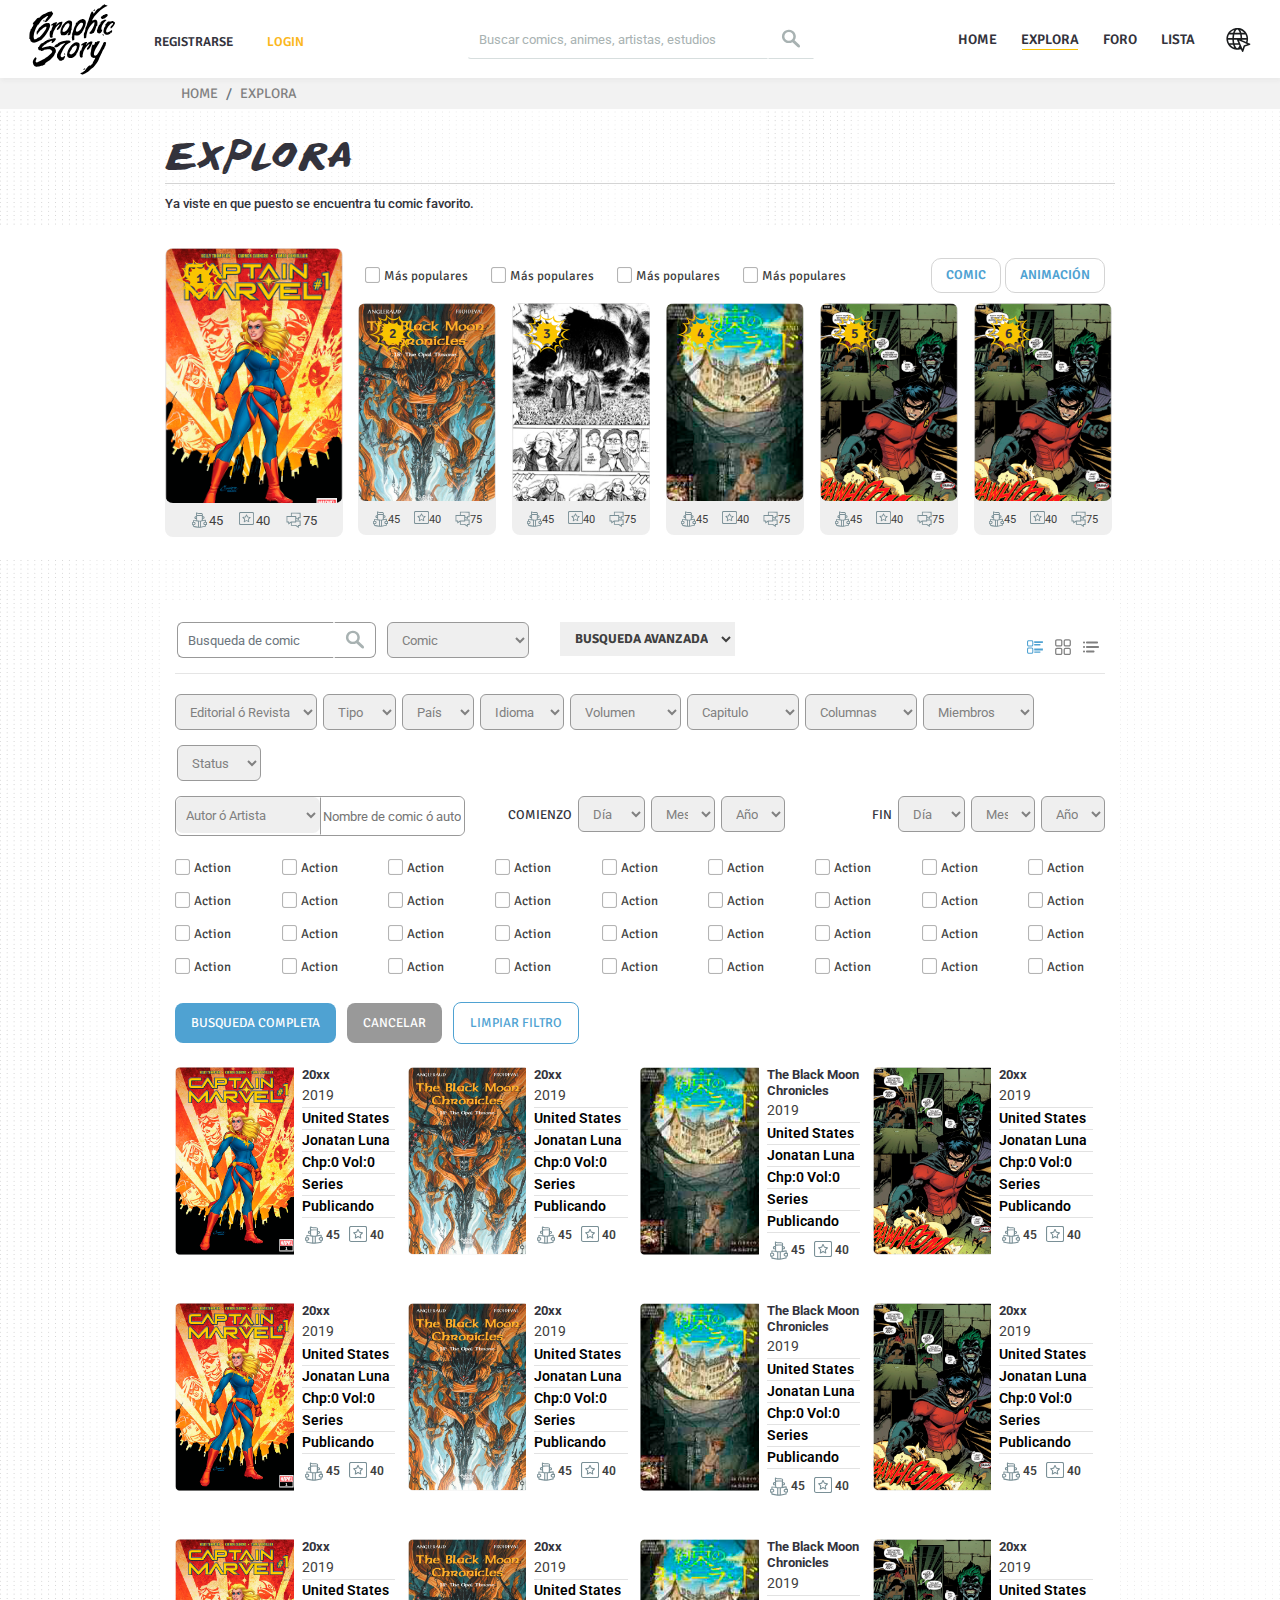
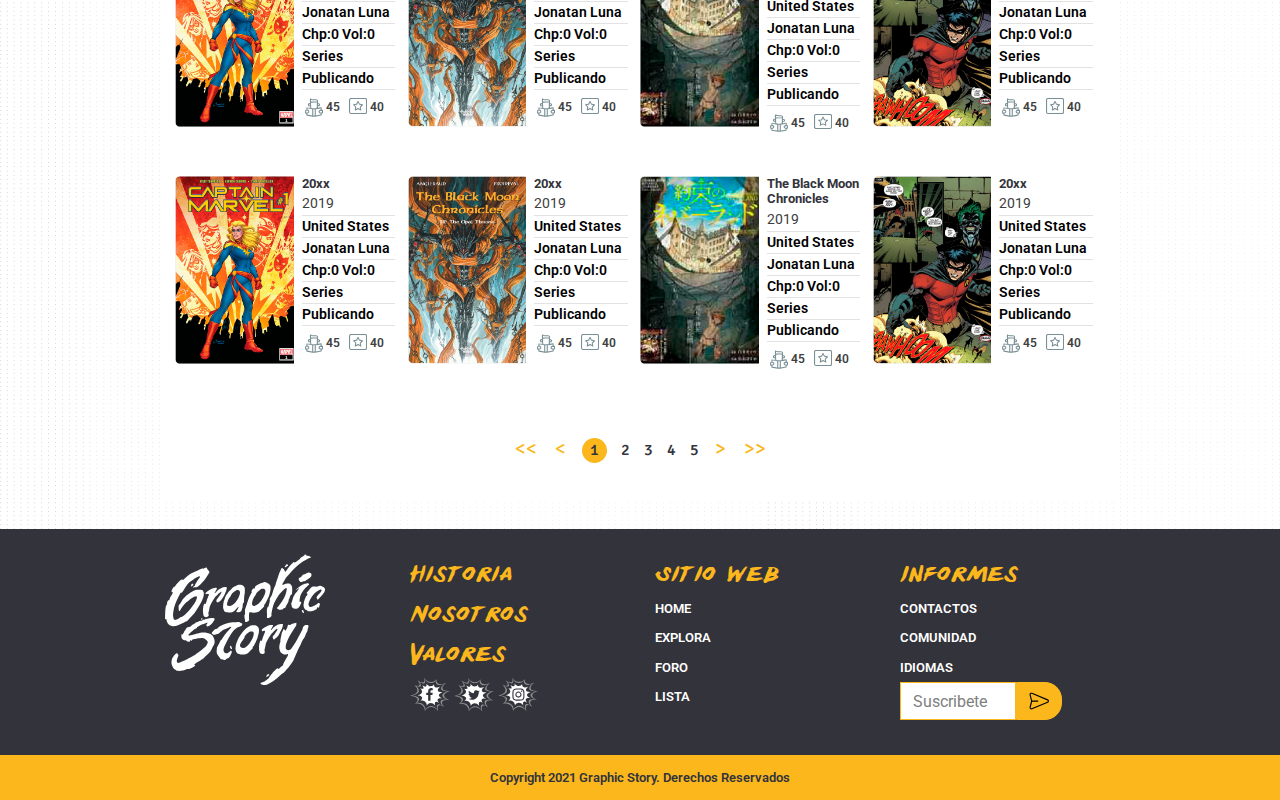
<file: explora.html>
<!DOCTYPE html>
<html lang="en">
<head>
    <meta charset="UTF-8">
    <meta name="viewport" content="width=device-width, initial-scale=1.0, maximum-scale=1.0, user-scalable=0">
    <link rel="stylesheet" href="static/css/bootstrap.min.css">
    <link rel="stylesheet" href="src/sass/estilos.css">
    <link rel="stylesheet" href="static/css/owl.carousel.min.css">
    <link rel="stylesheet" href="static/css/owl.theme.default.min.css">
    <link href="https://unpkg.com/aos@2.3.1/dist/aos.css" rel="stylesheet">
    <meta name="theme-color" content="#33333c">
    <title>Graphic Story</title>
</head>
<body>
    <header class="header">       
       <div class="container-fluid">
           <div class="row">
               <div class="col-lg-4">
                    <div class="header__left">
                        <div class="header__left__logo">
                            <img src="static/img/logo.svg" alt="">
                        </div>
                        <div class="header__left__link">
                            <ul>
                                <li><a href="" data-toggle="modal" data-target="#modal__registrar">Registrarse</a></li>
                                <li><a href="#" class="login" data-toggle="modal" data-target="#modal__login">Login</a></li>
                            </ul>
                        </div>
                    </div>
               </div>
               <div class="col-lg-4">
                    <form class="buscador">
                        <div class="col-auto">                                        
                            <div class="input-group mb-2">                                          
                                <input type="text" class="form-control" placeholder="Buscar comics, animes, artistas, estudios">
                            <div class="input-group-prepend">
                                <div class="input-group-text">
                                    <img src="static/img/iconos/lupa.svg" alt="">
                                </div>
                            </div>
                            </div>
                        </div>
                    </form>                  
               </div>
               <div class="col-lg-4 d-flex align-items-center justify-content-end">
                   <div class="header__right">
                        <div class="header__right__link">
                            <a href="index.html">home</a>
                            <a href="explora.html"  class="activo">Explora</a>                            
                            <a href="">Foro</a>
                            <a href="">Lista</a>
                        </div>                        
                        <a href="" class="web"><img src="static/img/iconos/web.svg" alt=""></a>
                   </div>                   
               </div>
           </div>
       </div>
    </header>
    <!-- menu responsive -->
    <div class="header__mobile">
        <div class="header__mobile__logo">
          <a class="navbar-brand" href="#"><img src="static/img/logo-blanco.svg" alt="" class="img-fluid"></a>
        </div>
        <div class="buscador">
            <form>
                <div class="">                                        
                    <div class="input-group">                                          
                        <input type="text" class="form-control" placeholder="Buscar comics, animes, artistas, estudios">
                    <div class="input-group-prepend">
                        <div class="input-group-text">
                            <img src="static/img/iconos/lupa.svg" alt="">
                        </div>
                    </div>
                    </div>
                </div>
            </form> 
        </div>
        <div class="burger">
          <span></span>
        </div>
    </div>
    <nav class="header__responsive">
        <div class="usuario">
            <div class="icono"><img src="static/img/iconos/user.png" alt=""></div>
            <span>Visitante</span>
        </div>        
        <ul class="login">
            <li><a href="" data-toggle="modal" data-target="#modal__login">Login</a></li>
            <li><a href="" data-toggle="modal" data-target="#modal__registrar">Registrar</a></li>
        </ul>
        <ul class="main">
          <li><a href="index.html">Home</a></li>
          <li><a href="explora.html">Explora</a></li>
          <li><a href="">Foro</a></li>
          <li><a href="">Listas</a></li>                    
        </ul>        
    </nav>

    <div class="overlay"></div>
         
    <div class="migasPan m-top">
        <div class="container">
            <div aria-label="breadcrumb">
                <ol class="breadcrumb">
                  <li class="breadcrumb-item"><a href="index.html">Home</a></li>
                  <li class="breadcrumb-item active" aria-current="page">Explora</li>
                </ol>
            </div>
        </div>
    </div>

    <main class="puntos">
        <section class="explora">
            <div class="container">
                <div class="row">
                    <div class="col-lg-12">
                        <h2 class="titulo titulo--mediano">explora</h2>
                        <div class="raya"></div>  
                        <p class="parrafo">Ya viste en que puesto se encuentra tu comic favorito.</p>
                    </div>
                </div>
            </div>            
        </section>
        <section class="explora__color">
            <div class="container">
                <div class="row">
                    <div class="col-md-8 explora__color__check">
                        <div class="check">
                            <input type="checkbox" name="category" id="p_1" class="css-checkbox" />
                            <label for="p_1" class="css-label">Más populares</label>
                        </div>  
                        <div class="check">
                            <input type="checkbox" name="category" id="p_2" class="css-checkbox" />
                            <label for="p_2" class="css-label">Más populares</label>
                        </div>  
                        <div class="check">
                            <input type="checkbox" name="category" id="p_3" class="css-checkbox" />
                            <label for="p_3" class="css-label">Más populares</label>
                        </div>  
                        <div class="check">
                            <input type="checkbox" name="category" id="p_4" class="css-checkbox" />
                            <label for="p_4" class="css-label">Más populares</label>
                        </div>  
                   </div>                                   
                   <div class="col-md-4 mb-3 explora__color__check">
                        <div class="botones">
                            <a href="" class="btnCeleste">Comic</a>
                            <a href=""  class="btnCeleste">Animación</a>
                        </div>
                    </div>
                    <div class="col-lg-12">                        
                        <div class="owl-carousel owl-nuevo owl-theme">
                            <div class="item">
                                <div class="nuevo__card">  
                                    <div class="etiqueta d-flex justify-content-center  align-items-center">
                                        <img src="static/img/iconos/etiqueta.png" alt="">
                                        <span>1</span>
                                    </div>                                  
                                    <div class="nuevo__card__img" style="background-image: url('static/img/comic/1.png');"></div>
                                    <div class="nuevo__card__botones">
                                        <a href="">
                                            <img src="static/img/iconos/vista.svg" alt="">
                                            <span>45</span>
                                        </a>
                                        <a href="">
                                            <img src="static/img/iconos/estrella.svg" alt="">
                                            <span>40</span>
                                        </a>
                                        <a href="">
                                            <img src="static/img/iconos/comentario.svg" alt="">
                                            <span>75</span>
                                        </a>
                                    </div>
                                </div>
                            </div>
                            <div class="item">
                                <div class="nuevo__card">
                                    <div class="etiqueta d-flex justify-content-center  align-items-center">
                                        <img src="static/img/iconos/etiqueta.png" alt="">
                                        <span>2</span>
                                    </div>
                                    <div class="nuevo__card__img" style="background-image: url('static/img/comic/2.png');"></div>
                                    <div class="nuevo__card__botones">
                                        <a href="">
                                            <img src="static/img/iconos/vista.svg" alt="">
                                            <span>45</span>
                                        </a>
                                        <a href="">
                                            <img src="static/img/iconos/estrella.svg" alt="">
                                            <span>40</span>
                                        </a>
                                        <a href="">
                                            <img src="static/img/iconos/comentario.svg" alt="">
                                            <span>75</span>
                                        </a>
                                    </div>
                                </div>
                            </div>
                            <div class="item">
                                <div class="nuevo__card">
                                    <div class="etiqueta d-flex justify-content-center  align-items-center">
                                        <img src="static/img/iconos/etiqueta.png" alt="">
                                        <span>3</span>
                                    </div>
                                    <div class="nuevo__card__img" style="background-image: url('static/img/comic/3.png');"></div>
                                    <div class="nuevo__card__botones">
                                        <a href="">
                                            <img src="static/img/iconos/vista.svg" alt="">
                                            <span>45</span>
                                        </a>
                                        <a href="">
                                            <img src="static/img/iconos/estrella.svg" alt="">
                                            <span>40</span>
                                        </a>
                                        <a href="">
                                            <img src="static/img/iconos/comentario.svg" alt="">
                                            <span>75</span>
                                        </a>
                                    </div>
                                </div>
                            </div>
                            <div class="item">
                                <div class="nuevo__card">
                                    <div class="etiqueta d-flex justify-content-center  align-items-center">
                                        <img src="static/img/iconos/etiqueta.png" alt="">
                                        <span>4</span>
                                    </div>
                                    <div class="nuevo__card__img" style="background-image: url('static/img/comic/4.png');"></div>
                                    <div class="nuevo__card__botones">
                                        <a href="">
                                            <img src="static/img/iconos/vista.svg" alt="">
                                            <span>45</span>
                                        </a>
                                        <a href="">
                                            <img src="static/img/iconos/estrella.svg" alt="">
                                            <span>40</span>
                                        </a>
                                        <a href="">
                                            <img src="static/img/iconos/comentario.svg" alt="">
                                            <span>75</span>
                                        </a>
                                    </div>
                                </div>
                            </div>
                            <div class="item">
                                <div class="nuevo__card">
                                    <div class="etiqueta d-flex justify-content-center  align-items-center">
                                        <img src="static/img/iconos/etiqueta.png" alt="">
                                        <span>5</span>
                                    </div>
                                    <div class="nuevo__card__img" style="background-image: url('static/img/comic/5.png');"></div>
                                    <div class="nuevo__card__botones">
                                        <a href="">
                                            <img src="static/img/iconos/vista.svg" alt="">
                                            <span>45</span>
                                        </a>
                                        <a href="">
                                            <img src="static/img/iconos/estrella.svg" alt="">
                                            <span>40</span>
                                        </a>
                                        <a href="">
                                            <img src="static/img/iconos/comentario.svg" alt="">
                                            <span>75</span>
                                        </a>
                                    </div>
                                </div>
                            </div>
                        </div>  
                        <div class="explora__color__content">
                            <div class="explora__color__content__primero">
                               <div class="nuevo__card">
                                    <div class="etiqueta d-flex justify-content-center  align-items-center">
                                        <img src="static/img/iconos/etiqueta.png" alt="">
                                        <span>1</span>
                                    </div>
                                    <div class="nuevo__card__img" style="background-image: url('static/img/comic/1.png');"></div>
                                    <div class="nuevo__card__botones">
                                        <a href="">
                                            <img src="static/img/iconos/vista.svg" alt="">
                                            <span>45</span>
                                        </a>
                                        <a href="">
                                            <img src="static/img/iconos/estrella.svg" alt="">
                                            <span>40</span>
                                        </a>
                                        <a href="">
                                            <img src="static/img/iconos/comentario.svg" alt="">
                                            <span>75</span>
                                        </a>
                                    </div>
                               </div> 
                            </div>
                            <div class="explora__color__content__segundo">
                               <div class="row">
                                   <div class="col-lg-8">
                                        <div class="check">
                                            <input type="checkbox" name="category" id="p_1" class="css-checkbox" />
                                            <label for="p_1" class="css-label">Más populares</label>
                                        </div>  
                                        <div class="check">
                                            <input type="checkbox" name="category" id="p_2" class="css-checkbox" />
                                            <label for="p_2" class="css-label">Más populares</label>
                                        </div>  
                                        <div class="check">
                                            <input type="checkbox" name="category" id="p_3" class="css-checkbox" />
                                            <label for="p_3" class="css-label">Más populares</label>
                                        </div>  
                                        <div class="check">
                                            <input type="checkbox" name="category" id="p_4" class="css-checkbox" />
                                            <label for="p_4" class="css-label">Más populares</label>
                                        </div>  
                                   </div>                                   
                                   <div class="col-lg-4 text-right">
                                        <div class="botones">
                                            <a href="" class="btnCeleste">Comic</a>
                                            <a href=""  class="btnCeleste">Animación</a>
                                        </div>
                                    </div>
                                    <div class="col">
                                        <div class="nuevo__card">
                                            <div class="etiqueta d-flex justify-content-center  align-items-center">
                                                <img src="static/img/iconos/etiqueta.png" alt="">
                                                <span>2</span>
                                            </div>
                                            <div class="nuevo__card__img" style="background-image: url('static/img/comic/2.png');"></div>
                                            <div class="nuevo__card__botones">
                                                <a href="">
                                                    <img src="static/img/iconos/vista.svg" alt="">
                                                    <span>45</span>
                                                </a>
                                                <a href="">
                                                    <img src="static/img/iconos/estrella.svg" alt="">
                                                    <span>40</span>
                                                </a>
                                                <a href="">
                                                    <img src="static/img/iconos/comentario.svg" alt="">
                                                    <span>75</span>
                                                </a>
                                            </div>
                                       </div>
                                    </div>
                                    <div class="col">
                                        <div class="nuevo__card">
                                            <div class="etiqueta d-flex justify-content-center  align-items-center">
                                                <img src="static/img/iconos/etiqueta.png" alt="">
                                                <span>3</span>
                                            </div>
                                            <div class="nuevo__card__img" style="background-image: url('static/img/comic/3.png');"></div>
                                            <div class="nuevo__card__botones">
                                                <a href="">
                                                    <img src="static/img/iconos/vista.svg" alt="">
                                                    <span>45</span>
                                                </a>
                                                <a href="">
                                                    <img src="static/img/iconos/estrella.svg" alt="">
                                                    <span>40</span>
                                                </a>
                                                <a href="">
                                                    <img src="static/img/iconos/comentario.svg" alt="">
                                                    <span>75</span>
                                                </a>
                                            </div>
                                       </div>
                                    </div>
                                    <div class="col">
                                        <div class="nuevo__card">
                                            <div class="etiqueta d-flex justify-content-center  align-items-center">
                                                <img src="static/img/iconos/etiqueta.png" alt="">
                                                <span>4</span>
                                            </div>
                                            <div class="nuevo__card__img" style="background-image: url('static/img/comic/4.png');"></div>
                                            <div class="nuevo__card__botones">
                                                <a href="">
                                                    <img src="static/img/iconos/vista.svg" alt="">
                                                    <span>45</span>
                                                </a>
                                                <a href="">
                                                    <img src="static/img/iconos/estrella.svg" alt="">
                                                    <span>40</span>
                                                </a>
                                                <a href="">
                                                    <img src="static/img/iconos/comentario.svg" alt="">
                                                    <span>75</span>
                                                </a>
                                            </div>
                                       </div>
                                    </div>
                                    <div class="col">
                                        <div class="nuevo__card">
                                            <div class="etiqueta d-flex justify-content-center  align-items-center">
                                                <img src="static/img/iconos/etiqueta.png" alt="">
                                                <span>5</span>
                                            </div>
                                            <div class="nuevo__card__img" style="background-image: url('static/img/comic/5.png');"></div>
                                            <div class="nuevo__card__botones">
                                                <a href="">
                                                    <img src="static/img/iconos/vista.svg" alt="">
                                                    <span>45</span>
                                                </a>
                                                <a href="">
                                                    <img src="static/img/iconos/estrella.svg" alt="">
                                                    <span>40</span>
                                                </a>
                                                <a href="">
                                                    <img src="static/img/iconos/comentario.svg" alt="">
                                                    <span>75</span>
                                                </a>
                                            </div>
                                       </div>
                                    </div>
                                    <div class="col">
                                        <div class="nuevo__card">
                                            <div class="etiqueta d-flex justify-content-center  align-items-center">
                                                <img src="static/img/iconos/etiqueta.png" alt="">
                                                <span>6</span>
                                            </div>
                                            <div class="nuevo__card__img" style="background-image: url('static/img/comic/5.png');"></div>
                                            <div class="nuevo__card__botones">
                                                <a href="">
                                                    <img src="static/img/iconos/vista.svg" alt="">
                                                    <span>45</span>
                                                </a>
                                                <a href="">
                                                    <img src="static/img/iconos/estrella.svg" alt="">
                                                    <span>40</span>
                                                </a>
                                                <a href="">
                                                    <img src="static/img/iconos/comentario.svg" alt="">
                                                    <span>75</span>
                                                </a>
                                            </div>
                                       </div>
                                    </div>
                               </div>
                            </div>
                        </div>
                    </div>
                </div>
            </div>
        </section>

        <section class="busquedaAvanzada">
            <div class="container">
                <div class="busquedaAvanzada--color">
                    <div class="row">
                        <div class="col-lg-12">
                           <div class="busquedaAvanzada__top">
                               <div class="row">
                                    <div class="col-lg-5 col-md-7">
                                        <form class="buscador">
                                            <div class="">                                        
                                                <div class="input-group mb-2">                                          
                                                    <input type="text" class="form-control" placeholder="Busqueda de comic">
                                                <div class="input-group-prepend">
                                                    <div class="input-group-text">
                                                        <img src="static/img/iconos/lupa.svg" alt="">
                                                    </div>
                                                </div>
                                                </div>
                                            </div>
                                        </form> 
                                        <select name="" id="" class="filtroAvanzado__select">
                                            <option value="">Comic</option>  
                                            <option value="">Editorial ó Revista</option>   
                                            <option value="">Editorial ó Revista</option>                                 
                                        </select>
                                    </div>
                                    <div class="col-lg-3 col-md-3 p-0">
                                        <select name="" id="" class="filtroAvanzado__sinBorde">
                                            <option value="">Busqueda Avanzada</option>  
                                            <option value="">Editorial ó Revista</option>   
                                            <option value="">Editorial ó Revista</option>                                 
                                        </select>
                                    </div>
                                    <div class="col-lg-4 col-md-2 d-flex justify-content-end align-items-center">
                                        <ul class="nav nav-tabs">
                                            <li class="active">
                                                <a data-toggle="tab" href="#filtro1" class="active">
                                                    <svg width="67" height="40" viewBox="0 0 77 67" fill="none" xmlns="http://www.w3.org/2000/svg">
                                                        <path d="M22.9 0.600098H7.69998C3.49998 0.600098 0.0999756 4.0001 0.0999756 8.2001V23.3001C0.0999756 27.5001 3.49998 30.9001 7.69998 30.9001H22.8C27 30.9001 30.4 27.5001 30.4 23.3001V8.2001C30.5 4.0001 27.1 0.600098 22.9 0.600098ZM25.4 23.4001C25.4 24.8001 24.3 25.9001 22.9 25.9001H7.69998C6.29998 25.9001 5.19998 24.8001 5.19998 23.4001V8.2001C5.19998 6.8001 6.29998 5.7001 7.69998 5.7001H22.8C24.2 5.7001 25.3 6.8001 25.3 8.2001V23.4001H25.4Z" fill="#808080"/>
                                                        <path d="M22.9 36.1001H7.69998C3.49998 36.1001 0.0999756 39.5001 0.0999756 43.7001V58.8001C0.0999756 63.0001 3.49998 66.4001 7.69998 66.4001H22.8C27 66.4001 30.4 63.0001 30.4 58.8001V43.8001C30.5 39.6001 27.1 36.1001 22.9 36.1001ZM25.4 58.9001C25.4 60.3001 24.3 61.4001 22.9 61.4001H7.69998C6.29998 61.4001 5.19998 60.3001 5.19998 58.9001V43.8001C5.19998 42.4001 6.29998 41.3001 7.69998 41.3001H22.8C24.2 41.3001 25.3 42.4001 25.3 43.8001V58.9001H25.4Z" fill="#808080"/>
                                                        <path d="M75.2 14.3002H36.1C35.4 14.3002 34.8 13.7002 34.8 13.0002V7.0002C34.8 6.3002 35.4 5.7002 36.1 5.7002H75.2C75.9 5.7002 76.5 6.3002 76.5 7.0002V13.1002C76.4 13.8002 75.9 14.3002 75.2 14.3002Z" fill="#808080"/>
                                                        <path d="M63.4 25.8H35.8C35.3 25.8 34.9 25.4 34.9 24.9V20.4C34.9 19.9 35.3 19.5 35.8 19.5H63.4C63.9 19.5 64.3 19.9 64.3 20.4V24.9C64.3 25.4 63.9 25.8 63.4 25.8Z" fill="#808080"/>
                                                        <path d="M75.2 49.9002H36.1C35.4 49.9002 34.8 49.3002 34.8 48.6002V42.5002C34.8 41.8002 35.4 41.2002 36.1 41.2002H75.2C75.9 41.2002 76.5 41.8002 76.5 42.5002V48.6002C76.4 49.3002 75.9 49.9002 75.2 49.9002Z" fill="#808080"/>
                                                        <path d="M63.4 61.4001H35.8C35.3 61.4001 34.9 61.0001 34.9 60.5001V56.0001C34.9 55.5001 35.3 55.1001 35.8 55.1001H63.4C63.9 55.1001 64.3 55.5001 64.3 56.0001V60.5001C64.3 61.0001 63.9 61.4001 63.4 61.4001Z" fill="#808080"/>
                                                    </svg>
                                                </a>
                                            </li>
                                            <li>
                                                <a data-toggle="tab" href="#filtro2">
                                                    <svg width="67" height="40" viewBox="0 0 71 71" fill="none" xmlns="http://www.w3.org/2000/svg">
                                                        <path d="M24.6 0.899902H8.6C4.1 0.899902 0.5 4.4999 0.5 8.9999V25.0999C0.5 29.5999 4.1 33.1999 8.6 33.1999H24.7C29.2 33.1999 32.8 29.5999 32.8 25.0999V8.9999C32.7 4.4999 29.1 0.899902 24.6 0.899902ZM27.2 25.0999C27.2 26.4999 26 27.6999 24.6 27.6999H8.6C7.2 27.6999 6 26.4999 6 25.0999V8.9999C6 7.5999 7.2 6.3999 8.6 6.3999H24.7C26.1 6.3999 27.3 7.5999 27.3 8.9999V25.0999H27.2Z" fill="#808080"/>
                                                        <path d="M62.2 0.899902H46.4C41.9 0.899902 38.2 4.5999 38.2 9.0999V24.9999C38.2 29.4999 41.9 33.1999 46.4 33.1999H62.3C66.8 33.1999 70.5 29.4999 70.5 24.9999V9.0999C70.4 4.5999 66.7 0.899902 62.2 0.899902ZM65 24.8999C65 26.3999 63.8 27.5999 62.3 27.5999H46.4C44.9 27.5999 43.7 26.3999 43.7 24.8999V9.0999C43.7 7.5999 44.9 6.3999 46.4 6.3999H62.3C63.8 6.3999 65 7.5999 65 9.0999V24.8999Z" fill="#808080"/>
                                                        <path d="M24.6 38.5999H8.6C4.1 38.5999 0.5 42.1999 0.5 46.6999V62.7999C0.5 67.2999 4.1 70.8999 8.6 70.8999H24.7C29.2 70.8999 32.8 67.2999 32.8 62.7999V46.6999C32.7 42.1999 29.1 38.5999 24.6 38.5999ZM27.2 62.7999C27.2 64.1999 26 65.3999 24.6 65.3999H8.6C7.2 65.3999 6 64.1999 6 62.7999V46.6999C6 45.2999 7.2 44.0999 8.6 44.0999H24.7C26.1 44.0999 27.3 45.2999 27.3 46.6999V62.7999H27.2Z" fill="#808080"/>
                                                        <path d="M62.2 38.5999H46.4C41.9 38.5999 38.2 42.2999 38.2 46.7999V62.6999C38.2 67.1999 41.9 70.8999 46.4 70.8999H62.3C66.8 70.8999 70.5 67.1999 70.5 62.6999V46.7999C70.4 42.2999 66.7 38.5999 62.2 38.5999ZM65 62.6999C65 64.1999 63.8 65.3999 62.3 65.3999H46.4C44.9 65.3999 43.7 64.1999 43.7 62.6999V46.7999C43.7 45.2999 44.9 44.0999 46.4 44.0999H62.3C63.8 44.0999 65 45.2999 65 46.7999V62.6999Z" fill="#808080"/>
                                                    </svg>
                                                </a>
                                            </li>
                                            <li>
                                                <a data-toggle="tab" href="#filtro3">
                                                    <svg width="67" height="40" viewBox="0 0 105 73" fill="none" xmlns="http://www.w3.org/2000/svg">
                                                    <path d="M13.1573 6.96055C13.1499 5.22353 12.4539 3.56032 11.2221 2.33561C8.66338 -0.207899 4.53087 -0.207899 1.97219 2.33561C0.740101 3.56032 0.0441056 5.22353 0.0369304 6.96055C-0.012066 7.38552 -0.012066 7.81481 0.0369304 8.23978C0.111143 8.66722 0.232096 9.08523 0.397741 9.48622C0.573841 9.87471 0.782332 10.2478 1.02096 10.6015C1.25651 10.9692 1.53142 11.3102 1.84098 11.6183C2.13947 11.9155 2.46933 12.1796 2.82501 12.4055C3.17045 12.657 3.54499 12.8664 3.94024 13.0287C4.37506 13.2542 4.83858 13.4199 5.31788 13.5207C5.74286 13.5683 6.17214 13.5683 6.59712 13.5207C8.32942 13.5222 9.99202 12.8383 11.2221 11.6183C11.5316 11.3102 11.8065 10.9692 12.0421 10.6015C12.2807 10.2478 12.4892 9.87471 12.6653 9.48622C12.8746 9.09015 13.0396 8.67214 13.1573 8.23978C13.2063 7.81481 13.2063 7.38552 13.1573 6.96055Z" fill="#808080"/>
                                                    <path d="M91.8796 0.400635H26.2777C22.6546 0.400635 19.7175 3.33776 19.7175 6.96083C19.7175 10.5839 22.6546 13.521 26.2777 13.521H91.8796C95.5027 13.521 98.4398 10.5839 98.4398 6.96083C98.4398 3.33776 95.5027 0.400635 91.8796 0.400635Z" fill="#808080"/>
                                                    <path d="M13.1573 36.4815C13.2061 36.0566 13.2061 35.6273 13.1573 35.2023C13.0439 34.779 12.8787 34.3714 12.6653 33.9887C12.4964 33.5862 12.2875 33.2017 12.0421 32.8406C11.8147 32.477 11.5388 32.1459 11.2221 31.8566C8.66338 29.3131 4.53086 29.3131 1.97218 31.8566C0.740097 33.0813 0.0441015 34.7445 0.0369263 36.4815C0.0496366 37.3461 0.216307 38.2011 0.528941 39.0072C0.693356 39.3953 0.890981 39.7684 1.11936 40.1225C1.36885 40.479 1.65463 40.8088 1.97218 41.1065C2.26206 41.4226 2.59294 41.6985 2.95621 41.9265C3.30165 42.1783 3.67599 42.3876 4.07145 42.5497C4.47141 42.718 4.88983 42.8392 5.31788 42.9105C5.73753 43.0046 6.16702 43.0487 6.59712 43.0417C7.0221 43.0907 7.45138 43.0907 7.87636 43.0417C8.29375 42.9702 8.7013 42.849 9.08999 42.6809C9.49611 42.5198 9.88152 42.3105 10.238 42.0577C10.6013 41.8297 10.9322 41.5538 11.2221 41.2377C11.5382 40.9478 11.8141 40.6169 12.0421 40.2537C12.2942 39.9084 12.5035 39.5341 12.6653 39.1384C12.8894 38.703 13.0548 38.2397 13.1573 37.7608C13.2077 37.3358 13.2077 36.9065 13.1573 36.4815Z" fill="#808080"/>
                                                    <path d="M13.1573 66.0025C13.2059 65.5776 13.2059 65.1483 13.1573 64.7233C13.0439 64.2895 12.8787 63.8711 12.6653 63.4769C12.4892 63.0884 12.2807 62.7153 12.0421 62.3616C11.8141 61.9984 11.5382 61.6675 11.222 61.3776C8.66335 58.8341 4.53084 58.8341 1.97216 61.3776C1.65604 61.6675 1.3801 61.9984 1.15213 62.3616C0.913507 62.7153 0.705016 63.0884 0.528916 63.4769C0.358761 63.8762 0.237602 64.2948 0.168105 64.7233C0.0756473 65.1434 0.031776 65.5724 0.0369012 66.0025C0.0442814 67.7396 0.740277 69.4028 1.97216 70.6275C2.26204 70.9436 2.59292 71.2195 2.95619 71.4475C3.30162 71.6992 3.67596 71.9086 4.07142 72.0707C4.47139 72.239 4.8898 72.3602 5.31786 72.4315C5.7375 72.5256 6.16699 72.5697 6.59709 72.5627C7.02207 72.6117 7.45135 72.6117 7.87633 72.5627C8.29372 72.4912 8.70128 72.37 9.08997 72.2019C9.49609 72.0408 9.8815 71.8315 10.238 71.5787C10.6013 71.3507 10.9322 71.0748 11.222 70.7587C11.5382 70.4688 11.8141 70.1379 12.0421 69.7746C12.2944 69.4296 12.5037 69.0551 12.6653 68.6594C12.8891 68.2238 13.0546 67.7607 13.1573 67.2818C13.2077 66.8568 13.2077 66.4275 13.1573 66.0025Z" fill="#808080"/>
                                                    <path d="M98.4398 29.9214H26.2777C22.6546 29.9214 19.7175 32.8585 19.7175 36.4816C19.7175 40.1047 22.6546 43.0418 26.2777 43.0418H98.4398C102.063 43.0418 105 40.1047 105 36.4816C105 32.8585 102.063 29.9214 98.4398 29.9214Z" fill="#808080"/>
                                                    <path d="M68.9189 59.4421H26.2777C22.6546 59.4421 19.7175 62.3793 19.7175 66.0023C19.7175 69.6254 22.6546 72.5625 26.2777 72.5625H68.9189C72.542 72.5625 75.4791 69.6254 75.4791 66.0023C75.4791 62.3793 72.542 59.4421 68.9189 59.4421Z" fill="#808080"/>
                                                    </svg>
                                                </a>
                                            </li>                            
                                          </ul>
                                    </div>
                               </div>
                           </div>
                        </div>
                        <div class="col-lg-12">
                            <div class="filtroAvanzado">
                                <select name="" id="" class="filtroAvanzado__select">
                                    <option value="">Editorial ó Revista</option>  
                                    <option value="">Editorial ó Revista</option>   
                                    <option value="">Editorial ó Revista</option>                                 
                                </select>
                                <select name="" id="" class="filtroAvanzado__select filtroAvanzado__select--chico">
                                    <option value="">Tipo</option>  
                                    <option value="">Editorial ó Revista</option>   
                                    <option value="">Editorial ó Revista</option>                                 
                                </select>
                                <select name="" id="" class="filtroAvanzado__select filtroAvanzado__select--chico">
                                    <option value="">País</option>  
                                    <option value="">Editorial ó Revista</option>   
                                    <option value="">Editorial ó Revista</option>                                 
                                </select>
                                <select name="" id="" class="filtroAvanzado__select filtroAvanzado__select--mediano">
                                    <option value="">Idioma</option>  
                                    <option value="">Editorial ó Revista</option>   
                                    <option value="">Editorial ó Revista</option>                                 
                                </select>
                                <select name="" id="" class="filtroAvanzado__select filtroAvanzado__select--grande">
                                    <option value="">Volumen</option>  
                                    <option value="">Editorial ó Revista</option>   
                                    <option value="">Editorial ó Revista</option>                                 
                                </select>
                                <select name="" id="" class="filtroAvanzado__select filtroAvanzado__select--grande">
                                    <option value="">Capitulo</option>  
                                    <option value="">Editorial ó Revista</option>   
                                    <option value="">Editorial ó Revista</option>                                 
                                </select>
                                <select name="" id="" class="filtroAvanzado__select filtroAvanzado__select--grande">
                                    <option value="">Columnas</option>  
                                    <option value="">Editorial ó Revista</option>   
                                    <option value="">Editorial ó Revista</option>                                 
                                </select>
                                <select name="" id="" class="filtroAvanzado__select filtroAvanzado__select--grande">
                                    <option value="">Miembros</option>  
                                    <option value="">Editorial ó Revista</option>   
                                    <option value="">Editorial ó Revista</option>                                 
                                </select>
                                <select name="" id="" class="filtroAvanzado__select filtroAvanzado__select--mediano">
                                    <option value="">Status</option>  
                                    <option value="">Editorial ó Revista</option>   
                                    <option value="">Editorial ó Revista</option>                                 
                                </select>
                            </div>                        
                        </div>
                        <div class="col-lg-4 col-md-4">
                            <div class="nombre">
                                <select name="" id="">
                                    <option value="">Autor ó Artista</option>  
                                    <option value="">Editorial ó Revista</option>   
                                    <option value="">Editorial ó Revista</option>                                 
                                </select>
                                <input type="text" placeholder="Nombre de comic ó autor">
                            </div>
                        </div>
                        <div class="col-lg-4 col-md-4">
                            <div class="fecha">
                                <span>Comienzo</span>
                                <select name="" id="" class="filtroAvanzado__select">
                                    <option value="">Día</option>  
                                    <option value="">Mes</option>   
                                    <option value="">Año</option>                                 
                                </select>
                                <select name="" id="" class="filtroAvanzado__select filtroAvanzado__select--chico2">
                                    <option value="">Mes</option>  
                                    <option value="">Editorial ó Revista</option>   
                                    <option value="">Editorial ó Revista</option>                                 
                                </select>
                                <select name="" id="" class="filtroAvanzado__select filtroAvanzado__select--chico2">
                                    <option value="">Año</option>  
                                    <option value="">Editorial ó Revista</option>   
                                    <option value="">Editorial ó Revista</option>                                 
                                </select> 
                            </div>
                        </div>
                        <div class="col-lg-4 col-md-4">
                            <div class="fecha">
                                <span>Fin</span>
                                <select name="" id="" class="filtroAvanzado__select">
                                    <option value="">Día</option>  
                                    <option value="">Mes</option>   
                                    <option value="">Año</option>                                 
                                </select>
                                <select name="" id="" class="filtroAvanzado__select filtroAvanzado__select--chico2">
                                    <option value="">Mes</option>  
                                    <option value="">Editorial ó Revista</option>   
                                    <option value="">Editorial ó Revista</option>                                 
                                </select>
                                <select name="" id="" class="filtroAvanzado__select filtroAvanzado__select--chico2">
                                    <option value="">Año</option>  
                                    <option value="">Editorial ó Revista</option>   
                                    <option value="">Editorial ó Revista</option>                                 
                                </select> 
                            </div>
                        </div>
                        <div class="col-lg-4 col-md-4">
                            <div class="row">
                                <div class="col-lg-4 col-md-4">
                                    <div class="check">
                                        <input type="checkbox" name="category" id="c_2" class="css-checkbox" />
                                        <label for="c_2" class="css-label">Action</label>
                                    </div> 
                                    <div class="check">
                                        <input type="checkbox" name="category" id="c_2" class="css-checkbox" />
                                        <label for="c_2" class="css-label">Action</label>
                                    </div> 
                                    <div class="check">
                                        <input type="checkbox" name="category" id="c_2" class="css-checkbox" />
                                        <label for="c_2" class="css-label">Action</label>
                                    </div> 
                                    <div class="check">
                                        <input type="checkbox" name="category" id="c_2" class="css-checkbox" />
                                        <label for="c_2" class="css-label">Action</label>
                                    </div> 
                                </div>
                                <div class="col-lg-4 col-md-4">
                                    <div class="check">
                                        <input type="checkbox" name="category" id="c_2" class="css-checkbox" />
                                        <label for="c_2" class="css-label">Action</label>
                                    </div> 
                                    <div class="check">
                                        <input type="checkbox" name="category" id="c_2" class="css-checkbox" />
                                        <label for="c_2" class="css-label">Action</label>
                                    </div> 
                                    <div class="check">
                                        <input type="checkbox" name="category" id="c_2" class="css-checkbox" />
                                        <label for="c_2" class="css-label">Action</label>
                                    </div> 
                                    <div class="check">
                                        <input type="checkbox" name="category" id="c_2" class="css-checkbox" />
                                        <label for="c_2" class="css-label">Action</label>
                                    </div> 
                                </div>
                                <div class="col-lg-4 col-md-4">
                                    <div class="check">
                                        <input type="checkbox" name="category" id="c_2" class="css-checkbox" />
                                        <label for="c_2" class="css-label">Action</label>
                                    </div> 
                                    <div class="check">
                                        <input type="checkbox" name="category" id="c_2" class="css-checkbox" />
                                        <label for="c_2" class="css-label">Action</label>
                                    </div> 
                                    <div class="check">
                                        <input type="checkbox" name="category" id="c_2" class="css-checkbox" />
                                        <label for="c_2" class="css-label">Action</label>
                                    </div> 
                                    <div class="check">
                                        <input type="checkbox" name="category" id="c_2" class="css-checkbox" />
                                        <label for="c_2" class="css-label">Action</label>
                                    </div> 
                                </div>
                            </div>
                        </div>
                        <div class="col-lg-4 col-md-4">
                            <div class="row">
                                <div class="col-lg-4 col-md-4">
                                    <div class="check">
                                        <input type="checkbox" name="category" id="c_2" class="css-checkbox" />
                                        <label for="c_2" class="css-label">Action</label>
                                    </div> 
                                    <div class="check">
                                        <input type="checkbox" name="category" id="c_2" class="css-checkbox" />
                                        <label for="c_2" class="css-label">Action</label>
                                    </div> 
                                    <div class="check">
                                        <input type="checkbox" name="category" id="c_2" class="css-checkbox" />
                                        <label for="c_2" class="css-label">Action</label>
                                    </div> 
                                    <div class="check">
                                        <input type="checkbox" name="category" id="c_2" class="css-checkbox" />
                                        <label for="c_2" class="css-label">Action</label>
                                    </div> 
                                </div>
                                <div class="col-lg-4 col-md-4">
                                    <div class="check">
                                        <input type="checkbox" name="category" id="c_2" class="css-checkbox" />
                                        <label for="c_2" class="css-label">Action</label>
                                    </div> 
                                    <div class="check">
                                        <input type="checkbox" name="category" id="c_2" class="css-checkbox" />
                                        <label for="c_2" class="css-label">Action</label>
                                    </div> 
                                    <div class="check">
                                        <input type="checkbox" name="category" id="c_2" class="css-checkbox" />
                                        <label for="c_2" class="css-label">Action</label>
                                    </div> 
                                    <div class="check">
                                        <input type="checkbox" name="category" id="c_2" class="css-checkbox" />
                                        <label for="c_2" class="css-label">Action</label>
                                    </div> 
                                </div>
                                <div class="col-lg-4 col-md-4">
                                    <div class="check">
                                        <input type="checkbox" name="category" id="c_2" class="css-checkbox" />
                                        <label for="c_2" class="css-label">Action</label>
                                    </div> 
                                    <div class="check">
                                        <input type="checkbox" name="category" id="c_2" class="css-checkbox" />
                                        <label for="c_2" class="css-label">Action</label>
                                    </div> 
                                    <div class="check">
                                        <input type="checkbox" name="category" id="c_2" class="css-checkbox" />
                                        <label for="c_2" class="css-label">Action</label>
                                    </div> 
                                    <div class="check">
                                        <input type="checkbox" name="category" id="c_2" class="css-checkbox" />
                                        <label for="c_2" class="css-label">Action</label>
                                    </div> 
                                </div>
                            </div>
                        </div>
                        <div class="col-lg-4 col-md-4">
                            <div class="row">
                                <div class="col-lg-4 col-md-4">
                                    <div class="check">
                                        <input type="checkbox" name="category" id="c_2" class="css-checkbox" />
                                        <label for="c_2" class="css-label">Action</label>
                                    </div> 
                                    <div class="check">
                                        <input type="checkbox" name="category" id="c_2" class="css-checkbox" />
                                        <label for="c_2" class="css-label">Action</label>
                                    </div> 
                                    <div class="check">
                                        <input type="checkbox" name="category" id="c_2" class="css-checkbox" />
                                        <label for="c_2" class="css-label">Action</label>
                                    </div> 
                                    <div class="check">
                                        <input type="checkbox" name="category" id="c_2" class="css-checkbox" />
                                        <label for="c_2" class="css-label">Action</label>
                                    </div> 
                                </div>
                                <div class="col-lg-4 col-md-4">
                                    <div class="check">
                                        <input type="checkbox" name="category" id="c_2" class="css-checkbox" />
                                        <label for="c_2" class="css-label">Action</label>
                                    </div> 
                                    <div class="check">
                                        <input type="checkbox" name="category" id="c_2" class="css-checkbox" />
                                        <label for="c_2" class="css-label">Action</label>
                                    </div> 
                                    <div class="check">
                                        <input type="checkbox" name="category" id="c_2" class="css-checkbox" />
                                        <label for="c_2" class="css-label">Action</label>
                                    </div> 
                                    <div class="check">
                                        <input type="checkbox" name="category" id="c_2" class="css-checkbox" />
                                        <label for="c_2" class="css-label">Action</label>
                                    </div> 
                                </div>
                                <div class="col-lg-4 col-md-4">
                                    <div class="check">
                                        <input type="checkbox" name="category" id="c_2" class="css-checkbox" />
                                        <label for="c_2" class="css-label">Action</label>
                                    </div>                               
                                    <div class="check">
                                        <input type="checkbox" name="category" id="c_2" class="css-checkbox" />
                                        <label for="c_2" class="css-label">Action</label>
                                    </div> 
                                    <div class="check">
                                        <input type="checkbox" name="category" id="c_2" class="css-checkbox" />
                                        <label for="c_2" class="css-label">Action</label>
                                    </div> 
                                    <div class="check">
                                        <input type="checkbox" name="category" id="c_2" class="css-checkbox" />
                                        <label for="c_2" class="css-label">Action</label>
                                    </div> 
                                </div>
                                
                            </div>
                        </div>
                        <div class="col-lg-12">
                            <div class="botones">
                                <a href="">Busqueda completa</a>
                                <a href="">Cancelar</a>
                                <a href="">Limpiar filtro</a>
                            </div>
                        </div>
                        <div class="col-lg-12">                        
                            <div class="tab-content">
                                <div id="filtro1" class="tab-pane fade in active show">
                                    <div class="col-lg-12">
                                        <div class="row">
                                            <div class="col-lg-3 col-md-4 pr-2 pl-0">
                                                <div class="comic">                                            
                                                    <div class="comic__img" style="background-image: url('static/img/comic/1.png');"></div>
                                                    <div class="comic__text">
                                                        <h4>20xx</h4>
                                                        <span>2019</span>
                                                        <ul>
                                                            <li>United States</li>
                                                            <li>Jonatan Luna</li>
                                                            <li>Chp:0 Vol:0</li>
                                                            <li>Series</li>
                                                            <li>Publicando</li>
                                                            <li>
                                                                <ol>
                                                                    <li><a href=""><img src="static/img/iconos/vista.svg" alt=""> <span>45</span></a></li>
                                                                    <li><a href=""><img src="static/img/iconos/estrella.svg" alt=""><span>40</span></a></li>
                                                                </ol>
                                                            </li>
                                                        </ul>
                                                    </div>
                                                </div>
                                            </div>
                                            <div class="col-lg-3 col-md-4 pr-2 pl-0">
                                                <div class="comic">                                            
                                                    <div class="comic__img" style="background-image: url('static/img/comic/2.png');"></div>
                                                    <div class="comic__text">
                                                        <h4>20xx</h4>
                                                        <span>2019</span>
                                                        <ul>
                                                            <li>United States</li>
                                                            <li>Jonatan Luna</li>
                                                            <li>Chp:0 Vol:0</li>
                                                            <li>Series</li>
                                                            <li>Publicando</li>
                                                            <li>
                                                                <ol>
                                                                    <li><a href=""><img src="static/img/iconos/vista.svg" alt=""> <span>45</span></a></li>
                                                                    <li><a href=""><img src="static/img/iconos/estrella.svg" alt=""><span>40</span></a></li>
                                                                </ol>
                                                            </li>
                                                        </ul>
                                                    </div>
                                                </div>
                                            </div>
                                            <div class="col-lg-3 col-md-4 pr-2 pl-0">
                                                <div class="comic">                                            
                                                    <div class="comic__img" style="background-image: url('static/img/comic/4.png');"></div>
                                                    <div class="comic__text">
                                                        <h4>The Black Moon Chronicles</h4>
                                                        <span>2019</span>
                                                        <ul>
                                                            <li>United States</li>
                                                            <li>Jonatan Luna</li>
                                                            <li>Chp:0 Vol:0</li>
                                                            <li>Series</li>
                                                            <li>Publicando</li>
                                                            <li>
                                                                <ol>
                                                                    <li><a href=""><img src="static/img/iconos/vista.svg" alt=""> <span>45</span></a></li>
                                                                    <li><a href=""><img src="static/img/iconos/estrella.svg" alt=""><span>40</span></a></li>
                                                                </ol>
                                                            </li>                                                    
                                                        </ul>
                                                    </div>
                                                </div>
                                            </div>
                                            <div class="col-lg-3 col-md-4 pr-2 pl-0">
                                                <div class="comic">                                            
                                                    <div class="comic__img" style="background-image: url('static/img/comic/5.png');"></div>
                                                    <div class="comic__text">
                                                        <h4>20xx</h4>
                                                        <span>2019</span>
                                                        <ul>
                                                            <li>United States</li>
                                                            <li>Jonatan Luna</li>
                                                            <li>Chp:0 Vol:0</li>
                                                            <li>Series</li>
                                                            <li>Publicando</li>
                                                            <li>
                                                                <ol>
                                                                    <li><a href=""><img src="static/img/iconos/vista.svg" alt=""> <span>45</span></a></li>
                                                                    <li><a href=""><img src="static/img/iconos/estrella.svg" alt=""><span>40</span></a></li>
                                                                </ol>
                                                            </li>
                                                        </ul>
                                                    </div>
                                                </div>
                                            </div>
                                            <div class="col-lg-3 col-md-4 pr-2 pl-0">
                                                <div class="comic">                                            
                                                    <div class="comic__img" style="background-image: url('static/img/comic/1.png');"></div>
                                                    <div class="comic__text">
                                                        <h4>20xx</h4>
                                                        <span>2019</span>
                                                        <ul>
                                                            <li>United States</li>
                                                            <li>Jonatan Luna</li>
                                                            <li>Chp:0 Vol:0</li>
                                                            <li>Series</li>
                                                            <li>Publicando</li>
                                                            <li>
                                                                <ol>
                                                                    <li><a href=""><img src="static/img/iconos/vista.svg" alt=""> <span>45</span></a></li>
                                                                    <li><a href=""><img src="static/img/iconos/estrella.svg" alt=""><span>40</span></a></li>
                                                                </ol>
                                                            </li>
                                                        </ul>
                                                    </div>
                                                </div>
                                            </div>
                                            <div class="col-lg-3 col-md-4 pr-2 pl-0">
                                                <div class="comic">                                            
                                                    <div class="comic__img" style="background-image: url('static/img/comic/2.png');"></div>
                                                    <div class="comic__text">
                                                        <h4>20xx</h4>
                                                        <span>2019</span>
                                                        <ul>
                                                            <li>United States</li>
                                                            <li>Jonatan Luna</li>
                                                            <li>Chp:0 Vol:0</li>
                                                            <li>Series</li>
                                                            <li>Publicando</li>
                                                            <li>
                                                                <ol>
                                                                    <li><a href=""><img src="static/img/iconos/vista.svg" alt=""> <span>45</span></a></li>
                                                                    <li><a href=""><img src="static/img/iconos/estrella.svg" alt=""><span>40</span></a></li>
                                                                </ol>
                                                            </li>
                                                        </ul>
                                                    </div>
                                                </div>
                                            </div>
                                            <div class="col-lg-3 col-md-4 pr-2 pl-0">
                                                <div class="comic">                                            
                                                    <div class="comic__img" style="background-image: url('static/img/comic/4.png');"></div>
                                                    <div class="comic__text">
                                                        <h4>The Black Moon Chronicles</h4>
                                                        <span>2019</span>
                                                        <ul>
                                                            <li>United States</li>
                                                            <li>Jonatan Luna</li>
                                                            <li>Chp:0 Vol:0</li>
                                                            <li>Series</li>
                                                            <li>Publicando</li>   
                                                            <li>
                                                                <ol>
                                                                    <li><a href=""><img src="static/img/iconos/vista.svg" alt=""> <span>45</span></a></li>
                                                                    <li><a href=""><img src="static/img/iconos/estrella.svg" alt=""><span>40</span></a></li>
                                                                </ol>
                                                            </li>                                                 
                                                        </ul>
                                                    </div>
                                                </div>
                                            </div>
                                            <div class="col-lg-3 col-md-4 pr-2 pl-0">
                                                <div class="comic">                                            
                                                    <div class="comic__img" style="background-image: url('static/img/comic/5.png');"></div>
                                                    <div class="comic__text">
                                                        <h4>20xx</h4>
                                                        <span>2019</span>
                                                        <ul>
                                                            <li>United States</li>
                                                            <li>Jonatan Luna</li>
                                                            <li>Chp:0 Vol:0</li>
                                                            <li>Series</li>
                                                            <li>Publicando</li>
                                                            <li>
                                                                <ol>
                                                                    <li><a href=""><img src="static/img/iconos/vista.svg" alt=""> <span>45</span></a></li>
                                                                    <li><a href=""><img src="static/img/iconos/estrella.svg" alt=""><span>40</span></a></li>
                                                                </ol>
                                                            </li>
                                                        </ul>
                                                    </div>
                                                </div>
                                            </div>
                                            <div class="col-lg-3 col-md-4 pr-2 pl-0">
                                                <div class="comic">                                            
                                                    <div class="comic__img" style="background-image: url('static/img/comic/1.png');"></div>
                                                    <div class="comic__text">
                                                        <h4>20xx</h4>
                                                        <span>2019</span>
                                                        <ul>
                                                            <li>United States</li>
                                                            <li>Jonatan Luna</li>
                                                            <li>Chp:0 Vol:0</li>
                                                            <li>Series</li>
                                                            <li>Publicando</li>
                                                            <li>
                                                                <ol>
                                                                    <li><a href=""><img src="static/img/iconos/vista.svg" alt=""> <span>45</span></a></li>
                                                                    <li><a href=""><img src="static/img/iconos/estrella.svg" alt=""><span>40</span></a></li>
                                                                </ol>
                                                            </li>
                                                        </ul>
                                                    </div>
                                                </div>
                                            </div>
                                            <div class="col-lg-3 col-md-4 pr-2 pl-0">
                                                <div class="comic">                                            
                                                    <div class="comic__img" style="background-image: url('static/img/comic/2.png');"></div>
                                                    <div class="comic__text">
                                                        <h4>20xx</h4>
                                                        <span>2019</span>
                                                        <ul>
                                                            <li>United States</li>
                                                            <li>Jonatan Luna</li>
                                                            <li>Chp:0 Vol:0</li>
                                                            <li>Series</li>
                                                            <li>Publicando</li>
                                                            <li>
                                                                <ol>
                                                                    <li><a href=""><img src="static/img/iconos/vista.svg" alt=""> <span>45</span></a></li>
                                                                    <li><a href=""><img src="static/img/iconos/estrella.svg" alt=""><span>40</span></a></li>
                                                                </ol>
                                                            </li>
                                                        </ul>
                                                    </div>
                                                </div>
                                            </div>
                                            <div class="col-lg-3 col-md-4 pr-2 pl-0">
                                                <div class="comic">                                            
                                                    <div class="comic__img" style="background-image: url('static/img/comic/4.png');"></div>
                                                    <div class="comic__text">
                                                        <h4>The Black Moon Chronicles</h4>
                                                        <span>2019</span>
                                                        <ul>
                                                            <li>United States</li>
                                                            <li>Jonatan Luna</li>
                                                            <li>Chp:0 Vol:0</li>
                                                            <li>Series</li>
                                                            <li>Publicando</li>  
                                                            <li>
                                                                <ol>
                                                                    <li><a href=""><img src="static/img/iconos/vista.svg" alt=""> <span>45</span></a></li>
                                                                    <li><a href=""><img src="static/img/iconos/estrella.svg" alt=""><span>40</span></a></li>
                                                                </ol>
                                                            </li>                                                  
                                                        </ul>
                                                    </div>
                                                </div>
                                            </div>
                                            <div class="col-lg-3 col-md-4 pr-2 pl-0">
                                                <div class="comic">                                            
                                                    <div class="comic__img" style="background-image: url('static/img/comic/5.png');"></div>
                                                    <div class="comic__text">
                                                        <h4>20xx</h4>
                                                        <span>2019</span>
                                                        <ul>
                                                            <li>United States</li>
                                                            <li>Jonatan Luna</li>
                                                            <li>Chp:0 Vol:0</li>
                                                            <li>Series</li>
                                                            <li>Publicando</li>
                                                            <li>
                                                                <ol>
                                                                    <li><a href=""><img src="static/img/iconos/vista.svg" alt=""> <span>45</span></a></li>
                                                                    <li><a href=""><img src="static/img/iconos/estrella.svg" alt=""><span>40</span></a></li>
                                                                </ol>
                                                            </li>
                                                        </ul>
                                                    </div>
                                                </div>
                                            </div>
                                            <div class="col-lg-3 col-md-4 pr-2 pl-0">
                                                <div class="comic">                                            
                                                    <div class="comic__img" style="background-image: url('static/img/comic/1.png');"></div>
                                                    <div class="comic__text">
                                                        <h4>20xx</h4>
                                                        <span>2019</span>
                                                        <ul>
                                                            <li>United States</li>
                                                            <li>Jonatan Luna</li>
                                                            <li>Chp:0 Vol:0</li>
                                                            <li>Series</li>
                                                            <li>Publicando</li>
                                                            <li>
                                                                <ol>
                                                                    <li><a href=""><img src="static/img/iconos/vista.svg" alt=""> <span>45</span></a></li>
                                                                    <li><a href=""><img src="static/img/iconos/estrella.svg" alt=""><span>40</span></a></li>
                                                                </ol>
                                                            </li>
                                                        </ul>
                                                    </div>
                                                </div>
                                            </div>
                                            <div class="col-lg-3 col-md-4 pr-2 pl-0">
                                                <div class="comic">                                            
                                                    <div class="comic__img" style="background-image: url('static/img/comic/2.png');"></div>
                                                    <div class="comic__text">
                                                        <h4>20xx</h4>
                                                        <span>2019</span>
                                                        <ul>
                                                            <li>United States</li>
                                                            <li>Jonatan Luna</li>
                                                            <li>Chp:0 Vol:0</li>
                                                            <li>Series</li>
                                                            <li>Publicando</li>
                                                            <li>
                                                                <ol>
                                                                    <li><a href=""><img src="static/img/iconos/vista.svg" alt=""> <span>45</span></a></li>
                                                                    <li><a href=""><img src="static/img/iconos/estrella.svg" alt=""><span>40</span></a></li>
                                                                </ol>
                                                            </li>
                                                        </ul>
                                                    </div>
                                                </div>
                                            </div>
                                            <div class="col-lg-3 col-md-4 pr-2 pl-0">
                                                <div class="comic">                                            
                                                    <div class="comic__img" style="background-image: url('static/img/comic/4.png');"></div>
                                                    <div class="comic__text">
                                                        <h4>The Black Moon Chronicles</h4>
                                                        <span>2019</span>
                                                        <ul>
                                                            <li>United States</li>
                                                            <li>Jonatan Luna</li>
                                                            <li>Chp:0 Vol:0</li>
                                                            <li>Series</li>
                                                            <li>Publicando</li>   
                                                            <li>
                                                                <ol>
                                                                    <li><a href=""><img src="static/img/iconos/vista.svg" alt=""> <span>45</span></a></li>
                                                                    <li><a href=""><img src="static/img/iconos/estrella.svg" alt=""><span>40</span></a></li>
                                                                </ol>
                                                            </li>                                                 
                                                        </ul>
                                                    </div>
                                                </div>
                                            </div>
                                            <div class="col-lg-3 col-md-4 pr-2 pl-0">
                                                <div class="comic">                                            
                                                    <div class="comic__img" style="background-image: url('static/img/comic/5.png');"></div>
                                                    <div class="comic__text">
                                                        <h4>20xx</h4>
                                                        <span>2019</span>
                                                        <ul>
                                                            <li>United States</li>
                                                            <li>Jonatan Luna</li>
                                                            <li>Chp:0 Vol:0</li>
                                                            <li>Series</li>
                                                            <li>Publicando</li>
                                                            <li>
                                                                <ol>
                                                                    <li><a href=""><img src="static/img/iconos/vista.svg" alt=""> <span>45</span></a></li>
                                                                    <li><a href=""><img src="static/img/iconos/estrella.svg" alt=""><span>40</span></a></li>
                                                                </ol>
                                                            </li>
                                                        </ul>
                                                    </div>
                                                </div>
                                            </div>
                                            <div class="col-lg-12 text-center">
                                                <div class="paginacion">
                                                    <div class="flecha flecha--izquierda">
                                                        <button><<</button>
                                                        <button><</button>
                                                    </div>
                                                    <ul class="listado">
                                                        <li><a href="" class="activo">1</a></li>
                                                        <li><a href="">2</a></li>
                                                        <li><a href="">3</a></li>
                                                        <li><a href="">4</a></li>
                                                        <li><a href="">5</a></li>
                                                    </ul>
                                                    <div class="flecha flecha--derecha">
                                                        <button>></button>
                                                        <button>>></button>
                                                    </div>
                                                </div>
                                            </div>
                                        </div>
                                    </div>                                    
                                </div>
                                <div id="filtro2" class="tab-pane fade">
                                    <div class="row">
                                        <div class="col-lg-2 col">
                                            <div class="nuevo__card">
                                                <div class="nuevo__card__img" style="background-image: url('static/img/comic/1.png');"></div>                                            
                                            </div>  
                                        </div>
                                        <div class="col-lg-2 col">
                                            <div class="nuevo__card">
                                                <div class="nuevo__card__img" style="background-image: url('static/img/comic/2.png');"></div>                                            
                                            </div>  
                                        </div>
                                        <div class="col-lg-2 col">
                                            <div class="nuevo__card">
                                                <div class="nuevo__card__img" style="background-image: url('static/img/comic/3.png');"></div>                                            
                                            </div>  
                                        </div>
                                        <div class="col-lg-2 col">
                                            <div class="nuevo__card">
                                                <div class="nuevo__card__img" style="background-image: url('static/img/comic/3.png');"></div>                                            
                                            </div>  
                                        </div>
                                        <div class="col-lg-2 col">
                                            <div class="nuevo__card">
                                                <div class="nuevo__card__img" style="background-image: url('static/img/comic/5.png');"></div>                                          
                                            </div>  
                                        </div>
                                        <div class="col-lg-2 col">
                                            <div class="nuevo__card">
                                                <div class="nuevo__card__img" style="background-image: url('static/img/comic/5.png');"></div>                                            
                                            </div>  
                                        </div>
                                        <div class="col-lg-2 col">
                                            <div class="nuevo__card">
                                                <div class="nuevo__card__img" style="background-image: url('static/img/comic/1.png');"></div>                                            
                                            </div>  
                                        </div>
                                        <div class="col-lg-2 col">
                                            <div class="nuevo__card">
                                                <div class="nuevo__card__img" style="background-image: url('static/img/comic/2.png');"></div>                                            
                                            </div>  
                                        </div>
                                        <div class="col-lg-2 col">
                                            <div class="nuevo__card">
                                                <div class="nuevo__card__img" style="background-image: url('static/img/comic/3.png');"></div>                                            
                                            </div>  
                                        </div>
                                        <div class="col-lg-2 col">
                                            <div class="nuevo__card">
                                                <div class="nuevo__card__img" style="background-image: url('static/img/comic/3.png');"></div>                                            
                                            </div>  
                                        </div>
                                        <div class="col-lg-2 col">
                                            <div class="nuevo__card">
                                                <div class="nuevo__card__img" style="background-image: url('static/img/comic/5.png');"></div>                                          
                                            </div>  
                                        </div>
                                        <div class="col-lg-2 col">
                                            <div class="nuevo__card">
                                                <div class="nuevo__card__img" style="background-image: url('static/img/comic/5.png');"></div>                                            
                                            </div>  
                                        </div>
                                        <div class="col-lg-2 col">
                                            <div class="nuevo__card">
                                                <div class="nuevo__card__img" style="background-image: url('static/img/comic/1.png');"></div>                                            
                                            </div>  
                                        </div>
                                        <div class="col-lg-2 col">
                                            <div class="nuevo__card">
                                                <div class="nuevo__card__img" style="background-image: url('static/img/comic/2.png');"></div>                                            
                                            </div>  
                                        </div>
                                        <div class="col-lg-2 col">
                                            <div class="nuevo__card">
                                                <div class="nuevo__card__img" style="background-image: url('static/img/comic/3.png');"></div>                                            
                                            </div>  
                                        </div>
                                        <div class="col-lg-2 col">
                                            <div class="nuevo__card">
                                                <div class="nuevo__card__img" style="background-image: url('static/img/comic/3.png');"></div>                                            
                                            </div>  
                                        </div>
                                        <div class="col-lg-2 col">
                                            <div class="nuevo__card">
                                                <div class="nuevo__card__img" style="background-image: url('static/img/comic/5.png');"></div>                                          
                                            </div>  
                                        </div>
                                        <div class="col-lg-2 col">
                                            <div class="nuevo__card">
                                                <div class="nuevo__card__img" style="background-image: url('static/img/comic/5.png');"></div>                                            
                                            </div>  
                                        </div>
                                        <div class="col-lg-12 text-center">
                                            <div class="paginacion">
                                                <div class="flecha flecha--izquierda">
                                                    <button><<</button>
                                                    <button><</button>
                                                </div>
                                                <ul class="listado">
                                                    <li><a href="" class="activo">1</a></li>
                                                    <li><a href="">2</a></li>
                                                    <li><a href="">3</a></li>
                                                    <li><a href="">4</a></li>
                                                    <li><a href="">5</a></li>
                                                </ul>
                                                <div class="flecha flecha--derecha">
                                                    <button>></button>
                                                    <button>>></button>
                                                </div>
                                            </div>
                                        </div>
                                    </div>
                                </div>
                                <div id="filtro3" class="tab-pane fade">
                                    <div class="tabla">
                                        <table class="table">
                                            <thead>
                                              <tr>
                                                <th scope="col">Title</th>
                                                <th scope="col">Año de Creación</th>
                                                <th scope="col">País </th>
                                                <th scope="col">Tipo</th>
                                                <th scope="col">Capitulos</th>
                                                <th scope="col">Volumen</th>
                                                <th scope="col">Estado</th>
                                              </tr>
                                            </thead>
                                            <tbody>
                                              <tr>
                                                <th scope="row">20XX</th>
                                                <td>2019</td>
                                                <td>United States</td>
                                                <td>Series</td>
                                                <td>Chp: 0 Vol: 0</td>
                                                <td>Chp: 0 Vol: 0</td>
                                                <td>Publicando</td>
                                              </tr>
                                              <tr>
                                                <th scope="row">The Black Moon
                                                    Chronicles</th>
                                                <td>2019</td>
                                                <td>United States</td>
                                                <td>Series</td>
                                                <td>Chp: 0 Vol: 0</td>
                                                <td>Chp: 0 Vol: 0</td>
                                                <td>Publicando</td>
                                              </tr>
                                              <tr>
                                                <th scope="row">The Heroic
                                                    Legend of Arslan</th>
                                                <td>2019</td>
                                                <td>United States</td>
                                                <td>Series</td>
                                                <td>Chp: 0 Vol: 0</td>
                                                <td>Chp: 0 Vol: 0</td>
                                                <td>Publicando</td>
                                              </tr>
                                              <tr>
                                                <th scope="row">The Heroic
                                                    Legend of Arslan</th>
                                                <td>2019</td>
                                                <td>United States</td>
                                                <td>Series</td>
                                                <td>Chp: 0 Vol: 0</td>
                                                <td>Chp: 0 Vol: 0</td>
                                                <td>Publicando</td>
                                              </tr>
                                              <tr>
                                                <th scope="row">The Heroic
                                                    Legend of Arslan</th>
                                                <td>2019</td>
                                                <td>United States</td>
                                                <td>Series</td>
                                                <td>Chp: 0 Vol: 0</td>
                                                <td>Chp: 0 Vol: 0</td>
                                                <td>Publicando</td>
                                              </tr>
                                              <tr>
                                                <th scope="row">The Heroic
                                                    Legend of Arslan</th>
                                                <td>2019</td>
                                                <td>United States</td>
                                                <td>Series</td>
                                                <td>Chp: 0 Vol: 0</td>
                                                <td>Chp: 0 Vol: 0</td>
                                                <td>Publicando</td>
                                              </tr>
                                              <tr>
                                                <th scope="row">The Heroic
                                                    Legend of Arslan</th>
                                                <td>2019</td>
                                                <td>United States</td>
                                                <td>Series</td>
                                                <td>Chp: 0 Vol: 0</td>
                                                <td>Chp: 0 Vol: 0</td>
                                                <td>Publicando</td>
                                              </tr>
                                            </tbody>
                                        </table>
                                    </div>
                                    <div class="col-lg-12 text-center">
                                        <div class="paginacion">
                                            <div class="flecha flecha--izquierda">
                                                <button><<</button>
                                                <button><</button>
                                            </div>
                                            <ul class="listado">
                                                <li><a href="" class="activo">1</a></li>
                                                <li><a href="">2</a></li>
                                                <li><a href="">3</a></li>
                                                <li><a href="">4</a></li>
                                                <li><a href="">5</a></li>
                                            </ul>
                                            <div class="flecha flecha--derecha">
                                                <button>></button>
                                                <button>>></button>
                                            </div>
                                        </div>
                                    </div>
                                </div>                            
                            </div>
                        </div>
                    </div>
                </div>
            </div>
        </section>

    </main>

    <div class="footer__responsive d-block d-sm-none">
        <ul>
            <li><a href="">Home</a></li>
            <li><a href="">Comics</a></li>
            <li><a href="">Foro</a></li>
            <li><a href="">Lista</a></li>
        </ul>
    </div>
    <footer class="footer">
        <div class="footer__top">
            <div class="container">
                <div class="row">
                    <div class="col-lg-3 col-sm-6">
                        <div class="footer__top__logo">
                            <img src="static/img/logo-blanco.svg" alt="">
                        </div>
                    </div>
                    <div class="col-lg-3 col-sm-6">
                        <div class="footer__top__link">
                            <a href="">Historia</a>
                            <a href="">Nosotros</a>
                            <a href="">Valores</a>
                            <ul class="redes">
                              <li><a href=""><img src="static/img/iconos/face.svg" alt=""> </a></li>
                              <li><a href=""><img src="static/img/iconos/twitter.svg" alt=""> </a></li>  
                              <li><a href=""><img src="static/img/iconos/instagram.svg" alt=""> </a></li>       
                            </ul>
                        </div>
                    </div>
                    <div class="col-lg-3 col-sm-6">
                        <div class="footer__top__link d-none d-sm-block">
                            <a href="">Sitio web</a>
                            <div class="links">
                                <a href="">Home</a>
                                <a href="">Explora</a>
                                <a href="">Foro</a>
                                <a href="">Lista</a>
                            </div>
                        </div>
                    </div>
                    <div class="col-lg-3 col-sm-6">
                        <div class="footer__top__link">
                            <a href="">Informes</a>
                            <div class="links">
                                <a href="">Contactos</a>
                                <a href="">Comunidad</a>
                                <a href="">Idiomas</a>                                
                            </div>
                            <div class="suscribete">
                                <form>
                                    <div class="">                                        
                                        <div class="input-group mb-2">                                          
                                          <input type="text" class="form-control" id="inlineFormInputGroup" placeholder="Suscribete">
                                          <div class="input-group-prepend">
                                            <div class="input-group-text">
                                                <img src="static/img/iconos/envio.svg" alt="">
                                            </div>
                                          </div>
                                        </div>
                                      </div>
                                </form>
                            </div>
                        </div>
                    </div>
                </div>
            </div>
        </div>
        <div class="footer__bottom">
            <h6>Copyright 2021 Graphic Story. Derechos Reservados</h6>
        </div>        
    </footer>
    <!-- Modal login -->
    <div class="modal modal__login fade" id="modal__login" data-backdrop="static" data-keyboard="false" tabindex="-1" aria-labelledby="staticBackdropLabel" aria-hidden="true">
        <div class="modal-dialog  modal-dialog-centered">
          <div class="modal-content  modal__login__content">            
            <div class="modal-body modal__login__body">
                <button type="button" class="close" data-dismiss="modal" aria-label="Close">
                    <img src="static/img/iconos/close.svg" alt="">
                  </button>                
                <form>
                    <h3 class="titulo text-center">inicia sesión para ver más</h3>
                    <div class="form-group">                      
                      <input type="email" class="form-control" id="" aria-describedby="emailHelp" placeholder="Correo">                      
                    </div>
                    <div class="form-group">                      
                      <input type="password" class="form-control" placeholder="contraseña">
                    </div>  
                    <div class="form-group">
                      <div class="check">
                        <input type="checkbox" name="category" id="c_1" class="css-checkbox" />
                        <label for="c_1" class="css-label">¿Mantener siempre la sesión iniciada?</label>
                      </div>                        
                    </div>                  
                    <button type="submit" class="btn btn--color">Iniciar Sesión</button>
                    <div class="row mt-3 links">
                        <div class="col-lg-6 col-sm-6 text-center p-0">
                            <a href="">¿Olvidaste tu contraseña?</a>
                        </div>
                        <div class="col-lg-6 col-sm-6 text-center p-0">
                            <a href="">¿Aún no estás? Regístrate</a>
                        </div>
                    </div>
                  </form>
            </div>           
          </div>
        </div>
    </div>
       <!-- Modal registrar -->
    <div class="modal modal__registrar fade" id="modal__registrar" data-backdrop="static" data-keyboard="false" tabindex="-1" aria-labelledby="staticBackdropLabel" aria-hidden="true">
        <div class="modal-dialog  modal-dialog-centered">
          <div class="modal-content  modal__login__content">            
            <div class="modal-body modal__login__body">
                <button type="button" class="close" data-dismiss="modal" aria-label="Close">
                    <img src="static/img/iconos/close.svg" alt="">
                  </button>                
                <form class="row">
                    <div class="form-group col-lg-12">
                        <h3 class="titulo">Registrar</h3>
                    </div>
                    <div class="form-group col-lg-12">                      
                      <input type="text" class="form-control" id="" aria-describedby="emailHelp" placeholder="Usuario">                      
                    </div>
                    <div class="form-group col-lg-12">                      
                      <input type="email" class="form-control" placeholder="Email">
                    </div>  
                    <div class="form-group pRight col-lg-6">                      
                        <input type="password" class="form-control" placeholder="Password">
                    </div>
                    <div class="form-group pLeft col-lg-6">                      
                        <input type="password" class="form-control" placeholder="Very Password">
                    </div>       
                    <!-- <div class="form-group pRight col-lg-4">                      
                        <select name="" class="form-control" id="">
                            <option value="">Día</option>
                            <option value="">01</option>
                            <option value="">02</option>
                            <option value="">03</option>
                            <option value="">04</option>
                            <option value="">05</option>
                            <option value="">06</option>
                        </select>
                    </div>
                    <div class="form-group pLeft pRight col-lg-4">                      
                        <select name="" class="form-control" id="">
                            <option value="">Mes</option>
                            <option value="">Enero</option>
                            <option value="">Febrero</option>
                            <option value="">Marzo</option>
                            <option value="">Abril</option>
                            <option value="">Mayo</option>
                            <option value="">Junio</option>
                        </select>
                    </div> 
                    <div class="form-group pLeft col-lg-4">                      
                        <select name="" class="form-control" id="">
                            <option value="">Año</option>
                            <option value="">1995</option>
                            <option value="">1996</option>
                            <option value="">1997</option>
                            <option value="">1998</option>
                            <option value="">1999</option>
                            <option value="">2000</option>
                        </select>                        
                    </div> -->
                    <div class="form-group col-lg-12">
                        <div class="check">
                            <input type="checkbox" name="category" id="c_2" class="css-checkbox" />
                            <label for="c_2" class="css-label">* Terms and Conditions</label>
                        </div>                        
                    </div>                
                    <div class="col-lg-7 col-sm-6 pRight">
                        <button type="submit" class="btn btn--color">Registrar</button>  
                    </div>
                    <div class="col-lg-5 col-sm-6 pLeft">
                        <button type="submit" class="btn btn--negro d-none d-sm-block" data-dismiss="modal">Cerrar</button>  
                    </div>    
                  </form>
            </div>           
          </div>
        </div>
    </div>
    <script src="https://code.jquery.com/jquery-3.5.1.slim.min.js" integrity="sha384-DfXdz2htPH0lsSSs5nCTpuj/zy4C+OGpamoFVy38MVBnE+IbbVYUew+OrCXaRkfj" crossorigin="anonymous"></script>
    <script src="https://cdn.jsdelivr.net/npm/popper.js@1.16.1/dist/umd/popper.min.js" integrity="sha384-9/reFTGAW83EW2RDu2S0VKaIzap3H66lZH81PoYlFhbGU+6BZp6G7niu735Sk7lN" crossorigin="anonymous"></script>
    <script src="static/js/bootstrap.min.js"></script>    
    <script src="static/js/owl.carousel.min.js"></script> 
    <script src="static/js/script.js"></script>
</body>
</html>
</file>
<file: src/sass/estilos.css>
@charset "UTF-8";
@import url("https://fonts.googleapis.com/css2?family=Roboto&family=Signika:wght@300;400;500;600;700&display=swap");
::-moz-selection {
  background: #fbb71c;
  color: #33333c;
}
::selection {
  background: #fbb71c;
  color: #33333c;
}

::-webkit-scrollbar {
  width: 9px;
  /* Tamaño del scroll en vertical */
  height: 8px;
  /* Tamaño del scroll en horizontal */
}

::-webkit-scrollbar-thumb {
  background: #33333c;
  border-radius: 6px;
}

/* Cambiamos el fondo y agregamos una sombra cuando esté en hover */
::-webkit-scrollbar-thumb:hover {
  background: #fbb71c;
  -webkit-box-shadow: 0 0 2px 1px rgba(0, 0, 0, 0.2);
          box-shadow: 0 0 2px 1px rgba(0, 0, 0, 0.2);
}

/* Cambiamos el fondo cuando esté en active */
::-webkit-scrollbar-thumb:active {
  background-color: #fbb71c;
}

body {
  background-color: #fff;
  color: #33333c;
}

.activo:before {
  content: "";
  width: 72% !important;
  background-color: #fac402 !important;
}

@font-face {
  font-family: 'yellow';
  src: url(../../static/font/YELLOW.TTF);
  font-weight: regular;
}

.session {
  height: 100vh;
  width: 100%;
}

.m-top {
  margin-top: 68px;
}

.puntos {
  background-image: url("../../static/img/puntos.svg");
  background-size: 250%;
}

.listado {
  padding: 0;
  display: inline-block;
}

.listado li {
  display: inline-block;
  padding: 0px 5px;
}

.listado li a {
  color: #33333c;
  line-height: 24px;
  display: block;
  border-radius: 50%;
  font-family: "Signika", sans-serif;
  font-weight: 500;
}

.listado li a.activo {
  width: 25px;
  height: 25px;
  background-color: #fbb71c;
}

.banner {
  background-image: url(../../static/img/banner.svg);
  background-size: cover;
  height: auto;
  margin-top: 50px;
  padding: 30px 0px;
  position: relative;
}

.banner__content {
  text-align: center;
  display: -webkit-box;
  display: -ms-flexbox;
  display: flex;
  -webkit-box-pack: center;
      -ms-flex-pack: center;
          justify-content: center;
  -webkit-box-align: center;
      -ms-flex-align: center;
          align-items: center;
  height: auto;
  position: relative;
}

.banner__content__center {
  position: relative;
}

.banner__content__center__descrip {
  padding: 30px 28px;
  border-radius: 8px;
  background-color: rgba(26, 28, 38, 0.8);
  position: relative;
}

.banner__content__center__descrip:before {
  content: "";
  height: 7px;
  position: absolute;
  background-image: url(../../static/img/raya-amarilla.svg);
  background-size: contain;
  background-repeat: no-repeat;
  bottom: -4px;
  width: 100%;
  left: 0;
  right: 0;
  margin: auto;
  background-repeat: no-repeat;
}

.banner__content__center__descrip form .form-group {
  margin-bottom: 11px;
}

.banner__content__center__descrip form input,
.banner__content__center__descrip form select {
  height: 38px;
  border-radius: 8px;
  border: 1px solid #999999;
  font-size: 12px;
}

.banner__content__center__descrip form input:active,
.banner__content__center__descrip form select:active {
  border: 1px solid #fbb71c;
}

.banner__content__center__descrip form input:focus,
.banner__content__center__descrip form select:focus {
  -webkit-box-shadow: 0 0 0 0.2rem transparent;
          box-shadow: 0 0 0 0.2rem transparent;
  border-color: #fbb71c;
}

.banner__content__center__descrip form button {
  width: 100%;
}

.banner__content__center__descrip .texto {
  text-align: center;
}

.banner__content__center__descrip .texto__logo {
  position: relative;
  display: none;
}

.banner__content__center__descrip .texto__logo img {
  position: relative;
  width: 142px;
  left: 0;
  top: 0;
  margin-bottom: 20px;
}

.banner__content__center__descrip .texto h2 {
  font-family: "yellow";
  color: #fff;
  font-size: 18px;
  text-align: center;
  margin-left: 0px;
  line-height: 32px;
  margin-bottom: 0px;
}

.banner__content__center__descrip .texto h2 span {
  color: #fac402;
  font-size: 28px;
}

.banner__content__center__descrip .texto__login {
  margin-bottom: 10px;
  display: none;
}

.banner__content__center__descrip .texto__login a {
  color: #fff;
  text-transform: uppercase;
  text-decoration: none;
  font-family: "Roboto", sans-serif;
  font-weight: 500;
  font-size: 16px;
  padding: 0px 10px;
  position: relative;
}

.banner__content__center__descrip .texto__login a::before {
  content: "";
  position: absolute;
  width: 6px;
  height: 1px;
  background-color: #fff;
  top: 0;
  right: -7px;
  bottom: 0;
  margin: auto;
}

.banner__content__center__descrip .texto__login a:last-child::before {
  background-color: transparent;
}

.banner__content__center__descrip .texto__login a:nth-of-type(2) {
  color: #fac402;
}

.banner__content__center__descrip .texto p {
  color: #fff;
  font-size: 13px;
  line-height: 19px;
}

.banner__content__center__face {
  background-color: #3b5998;
  color: #fff;
  display: inline-block;
  text-decoration: none;
  border-radius: 50px;
  font-size: 17px;
  width: 90%;
  text-align: center;
  margin-top: 20px;
  padding: 10px 30px;
}

.banner__content__center__face:hover {
  color: #fff;
}

.banner__content__center__face img {
  width: 10px;
  margin-left: 14px;
}

.fixed {
  position: fixed !important;
  top: 0 !important;
  width: 100%;
  height: 67px !important;
  -webkit-transition: all 0.5s;
  transition: all 0.5s;
}

.fixed .buscador {
  margin-top: 10px !important;
}

.fixed .header__left__logo img {
  width: 74px;
}

.header {
  height: 77px;
  display: none;
  padding: 0px 14px;
  background-color: #fff;
  width: 100%;
  top: 1px;
  position: absolute;
  z-index: 1;
  -webkit-box-pack: center;
      -ms-flex-pack: center;
          justify-content: center;
  -webkit-transition: all 0.5s;
  transition: all 0.5s;
  -webkit-box-shadow: 1px 3px 4px rgba(154, 154, 154, 0.08);
          box-shadow: 1px 3px 4px rgba(154, 154, 154, 0.08);
}

.header .buscador {
  width: 97%;
  margin: auto;
  margin-top: 15px;
  -webkit-transition: all 0.5s;
  transition: all 0.5s;
}

.header .input-group input {
  height: 40px;
  font-size: 15px;
  border: 1px solid transparent;
  border-bottom: 1px solid #d7dede;
  padding: 0px 11px;
  color: #a8b2b2;
  font-size: 13px;
}

.header .input-group input::-webkit-input-placeholder {
  color: #a8b2b2;
}

.header .input-group input:-ms-input-placeholder {
  color: #a8b2b2;
}

.header .input-group input::-ms-input-placeholder {
  color: #a8b2b2;
}

.header .input-group input::placeholder {
  color: #a8b2b2;
}

.header .input-group input:active, .header .input-group input:focus {
  border: 1px solid transparent;
  -webkit-box-shadow: 1px 1px 1px transparent;
          box-shadow: 1px 1px 1px transparent;
  border-bottom: 1px solid #b0b2b3;
}

.header .input-group-text {
  background-color: #fff;
  border: 1px solid transparent;
  border-bottom: 1px solid #d7dede;
}

.header .input-group-text img {
  width: 20px;
}

.header__left {
  position: relative;
}

.header__left__logo img {
  width: 86px;
  -webkit-transition: all 0.5s;
  transition: all 0.5s;
  display: inline-block;
}

.header__left__link {
  position: absolute;
  top: 0;
  left: 70px;
  bottom: 0;
  height: 20px;
  margin: auto;
}

.header__left__link ul li a {
  color: #33333c;
  text-transform: uppercase;
  font-family: "Signika", sans-serif;
  text-decoration: none;
  font-weight: 600;
  font-size: 13px;
  padding: 0px 15px;
}

.header__left__link ul li a.login {
  color: #fbb71c;
}

.header__right {
  text-align: right;
}

.header__right__link {
  display: inline-block;
}

.header__right__link a {
  color: #33333c;
  text-transform: uppercase;
  font-family: "Signika", sans-serif;
  font-weight: 600;
  text-decoration: none;
  font-size: 14px;
  padding: 0px 10px;
  position: relative;
  display: inline-block;
}

.header__right__link a:before {
  content: "";
  position: absolute;
  width: 0%;
  height: 1px;
  background-color: transparent;
  bottom: 0;
  left: 0;
  margin: auto;
  right: 0;
  -webkit-transition: all 0.7s;
  transition: all 0.7s;
}

.header__right__link a:hover:before {
  background-color: #fbb71c;
  width: 72%;
}

.header__right__link a:hover {
  font-weight: 900;
}

.header__right .web {
  display: inline-block;
  margin-left: 2px;
}

.header__right .web img {
  width: 26px;
}

.header ul {
  list-style: none;
}

.header ul li {
  display: inline-block;
}

.titulo {
  font-family: "yellow";
  color: #33333c;
}

.titulo span {
  color: #fbb71c;
}

.titulo--grande {
  font-size: 64px;
  line-height: 65px;
  font-weight: 600;
  margin-bottom: 24px;
}

.titulo--mediano {
  font-size: 30px;
  margin: 0;
}

.parrafo {
  font-weight: 500;
  font-size: 13px;
  font-family: "Roboto", sans-serif;
  margin: 10px 0px 40px;
}

.btn {
  display: inline-block;
  padding: 3px 35px 7px;
  border-radius: 30px;
  font-weight: 600;
  font-size: 17px;
  line-height: 30px;
}

.btn--color {
  color: #33333c;
  background-color: #fbb71c;
  padding: 3px 50px 7px;
}

.btn--color:hover {
  color: #fff;
  background-color: #33333c;
}

.btn--negro {
  background-color: #33333c;
  color: #fff;
}

.btn--negro:hover {
  background-color: #fbb71c;
  color: #33333c;
}

.btnCeleste {
  background-color: #fff;
  border: 1px solid #d4d4d4;
  border-radius: 10px;
  font-family: "Signika", sans-serif;
  color: #4fa2d2;
  text-transform: uppercase;
  padding: 6px 14px;
  font-weight: 600;
  font-size: 13px;
  line-height: 21px;
  display: inline-block;
  text-decoration: none;
}

.rayaP {
  position: relative;
}

.rayaP:before {
  top: 0;
}

.rayaP:before {
  content: "";
  width: 100%;
  position: absolute;
  background-image: url("../../static/img/iconos/raya-horizontal.svg");
  background-size: contain;
  height: 3px;
  top: -1px;
}

.modal__login__content {
  position: relative;
}

.modal__login__content::before {
  left: -4px;
}

.modal__login__content::after {
  right: -4px;
}

.modal__login__content::before, .modal__login__content::after {
  position: absolute;
  content: "";
  width: 8px;
  height: 100%;
  background-image: url(../../static/img/iconos/raya-veticalN.svg);
  background-size: contain;
}

.modal__login__body {
  position: relative;
  padding: 30px 20px;
}

.modal__login__body::before {
  top: -4px;
}

.modal__login__body::after {
  bottom: -4px;
}

.modal__login__body::before, .modal__login__body::after {
  position: absolute;
  content: "";
  width: 100%;
  height: 4px;
  background-image: url(../../static/img/iconos/raya-negro.svg);
  background-size: contain;
  left: 0;
}

.modal__login__body .close {
  position: absolute;
  top: -14px;
  right: -6px;
  opacity: 1;
  z-index: 1;
  background-color: #fbb71c;
  color: #33333c;
  width: 50px;
  height: 50px;
  font-size: 0;
  border-radius: 50%;
}

.modal__login__body .close img {
  width: 15px;
}

.modal__login__body h3 {
  font-size: 21px;
  margin-bottom: 20px;
}

.modal__login__body form {
  width: 95%;
  margin: auto;
}

.modal__login__body form .form-group {
  margin-bottom: 11px;
}

.modal__login__body form input,
.modal__login__body form select {
  height: 38px;
  border-radius: 8px;
  border: 1px solid #999999;
  font-size: 12px;
}

.modal__login__body form input:active,
.modal__login__body form select:active {
  border: 1px solid #fbb71c;
}

.modal__login__body form input:focus,
.modal__login__body form select:focus {
  -webkit-box-shadow: 0 0 0 0.2rem transparent;
          box-shadow: 0 0 0 0.2rem transparent;
  border-color: #fbb71c;
}

.modal__login__body form .links a {
  font-size: 13px;
  color: #404040;
  font-family: "Roboto", sans-serif;
}

.modal__login__body form .check {
  display: inline-block;
  text-align: right;
}

.modal__login__body form .check:last-child {
  padding-right: 0;
}

.modal__login__body form .check .botton {
  margin-top: 0;
}

.modal__login__body form .check input[type=checkbox].css-checkbox {
  display: none;
}

.modal__login__body form .check input[type=checkbox].css-checkbox + label.css-label {
  height: 20px;
  display: inline-block;
  line-height: 1.25rem;
  font-size: 13px;
  color: #404040;
  font-family: "Roboto", sans-serif;
  padding-left: 27px;
  vertical-align: middle;
  margin-bottom: 10px;
  cursor: pointer;
  -webkit-transition: background 300ms ease-in-out, color 300ms ease-in-out;
  transition: background 300ms ease-in-out, color 300ms ease-in-out;
}

.modal__login__body form .check input[type=checkbox].css-checkbox + label.css-label {
  background-image: url("../../static/img/iconos/check-desactivado.png");
  background-repeat: no-repeat;
  background-position: 0 0;
  background-size: contain;
  /* &:hover {
                        background-image: url("../img/iconos/checked-activo.png");
                        background-repeat: no-repeat;
                      }*/
}

.modal__login__body form .check input[type=checkbox].css-checkbox:checked + label.css-label {
  background-image: url("../../static/img/iconos/check-activado.png");
  background-repeat: no-repeat;
}

.modal__login__body form .check label.css-label {
  -webkit-touch-callout: none;
  -webkit-user-select: none;
  -moz-user-select: none;
  -ms-user-select: none;
  user-select: none;
}

hr {
  margin: 0;
  background-color: #cccccc;
}

.migasPan {
  background-color: #f2f2f2;
}

.migasPan .breadcrumb {
  margin: 0;
  background-color: #f2f2f2;
  padding: .3rem 1rem;
}

.migasPan .breadcrumb li {
  font-family: "Signika", sans-serif;
  text-transform: uppercase;
  color: #808080;
  font-size: 14px;
}

.migasPan .breadcrumb li a {
  text-decoration: none;
  color: #808080;
}

.footer {
  background-color: #33333c;
}

.footer__responsive {
  position: fixed;
  bottom: 0;
  width: 100%;
  background-color: #33333c;
  z-index: 1;
}

.footer__responsive ul {
  padding: 0;
  list-style: none;
  margin-bottom: 0;
}

.footer__responsive ul li {
  display: inline-block;
  padding: 10px 15px;
  width: 25%;
  float: left;
  border-left: 1px solid #6d6d6d;
  text-align: center;
}

.footer__responsive ul li a {
  font-size: 15px;
  color: #fff;
  font-family: "Signika", sans-serif;
  text-decoration: none;
  text-transform: uppercase;
}

.footer__top {
  padding: 30px 0px;
}

.footer__top__logo img {
  width: 115px;
  margin-bottom: 10px;
}

.footer__top__link a {
  color: #fbb71c;
  font-family: "yellow";
  font-size: 20px;
  text-decoration: none;
  display: inline-block;
  padding: 2px 6px;
}

.footer__top__link .redes {
  padding: 0;
}

.footer__top__link .redes li {
  display: inline-block;
}

.footer__top__link .redes li a img {
  width: 60px;
}

.footer__top__link .suscribete {
  width: 100%;
  margin-top: 10px;
}

.footer__top__link .suscribete form .input-group input {
  color: #808080;
  border: 1px solid #fbb71c;
  border-radius: 0;
}

.footer__top__link .suscribete form .input-group input::-webkit-input-placeholder {
  color: #808080;
}

.footer__top__link .suscribete form .input-group input:-ms-input-placeholder {
  color: #808080;
}

.footer__top__link .suscribete form .input-group input::-ms-input-placeholder {
  color: #808080;
}

.footer__top__link .suscribete form .input-group input::placeholder {
  color: #808080;
}

.footer__top__link .suscribete form .input-group-text {
  background-color: #fbb71c;
  border: 1px solid #fbb71c;
  border-top-right-radius: 17px;
  border-bottom-right-radius: 17px;
}

.footer__top__link .suscribete form .input-group-text img {
  width: 20px;
}

.footer__top__link .links a {
  font-size: 13px;
  font-family: "Roboto", sans-serif;
  font-weight: 600;
  color: #fff;
  display: inline-block;
  padding: 8px 10px;
  text-transform: uppercase;
}

.footer__top__link .links a:first-child {
  padding-left: 0;
}

.footer__bottom {
  background-color: #fbb71c;
  color: #33333c;
  padding: 20px;
  text-align: center;
}

.footer__bottom h6 {
  font-family: "Roboto", sans-serif;
  font-size: 13px;
  margin: 0;
  font-weight: 600;
}

.pLeft {
  padding-left: 15px;
}

.pRight {
  padding-right: 15px;
}

.raya {
  width: 100%;
  height: 1px;
  background-color: #d4d4d4;
}

/*===============================
============ STAR HOME ==========
===============================*/
.opciones {
  padding: 60px 0px;
}

.opciones__separador {
  width: 100%;
}

.opciones__card {
  padding: 9px 24px;
  position: relative;
}

.opciones__card--border {
  width: 5px;
  height: 100%;
  position: absolute;
  background-image: url("../../static/img/raya.svg");
  background-size: cover;
  top: 0;
  left: 0;
}

.opciones__card--hidden {
  opacity: 0;
}

.opciones__card img {
  width: 83px;
  margin-bottom: 10px;
}

.opciones__card h3 {
  margin-bottom: 2px;
  font-size: 17px;
  font-family: "Signika", sans-serif;
}

.opciones__card h4, .opciones__card p {
  font-size: 10px;
  font-family: "Roboto", sans-serif;
  line-height: 18px;
}

.opciones__card h4 {
  position: relative;
  margin-bottom: 20px;
}

.opciones__card h4:before {
  content: "";
  width: 53%;
  height: 1px;
  background-color: #fac402;
  position: absolute;
  left: 0;
  right: 0;
  margin: auto;
  bottom: -7px;
}

.inicio__content p {
  width: 88%;
  margin-bottom: 60px;
}

.inicio__content .hola {
  font-size: 36px;
  line-height: 54px;
  font-weight: 600;
}

.nuevo {
  background-image: url("../../static/img/puntos.svg");
  background-size: cover;
  padding: 40px 0px 40px;
}

.nuevo .owl-nuevo .owl-dots {
  margin-top: 20px !important;
}

.nuevo .owl-nuevo .owl-dots .owl-dot.active span {
  background-color: #fbb71c;
}

.nuevo__row {
  display: none;
}

.nuevo__top {
  position: relative;
}

.nuevo__top .boton {
  position: absolute;
  top: 0;
  margin: auto;
  background-color: #fff;
  border: 1px solid #d4d4d4;
  border-radius: 10px;
  color: #4fa2d2;
  text-transform: uppercase;
  padding: 6px 14px;
  right: 0;
  font-weight: 800;
  font-size: 12px;
  text-decoration: none;
}

.nuevo__card {
  padding-bottom: 0;
  border-radius: 8px;
  background-color: #efefef;
  position: relative;
}

.nuevo__card .etiqueta {
  position: absolute;
  top: 11px;
  left: 11px;
}

.nuevo__card .etiqueta span {
  color: #33333c;
  font-family: "Signika", sans-serif;
  font-size: 14px;
  position: absolute;
  font-weight: 600;
  line-height: 20px;
}

.nuevo__card__img {
  height: 258px;
  width: 100%;
  background-size: cover;
  border-radius: 8px;
}

.nuevo__card__botones {
  text-align: center;
  padding: 5px;
}

.nuevo__card__botones a {
  display: inline-block;
  position: relative;
  margin: 0px 6px;
  font-family: "Roboto", sans-serif;
  color: #404040;
  text-decoration: none;
}

.nuevo__card__botones a img {
  position: absolute;
  width: 15px !important;
  top: 4px;
  left: 0;
}

.nuevo__card__botones a span {
  display: inline-block;
  margin-left: 17px;
  font-size: 13px;
  color: #404040;
}

.sigue {
  background-image: url("../../static/img/puntos.svg");
  background-size: cover;
  padding: 30px 0px;
}

.sigue__responsive {
  width: 230px;
}

/*===============================
============ END HOME ==========
===============================*/
/*===============================
========== STAR EXPLORA =========
===============================*/
.tab-content {
  padding-top: 15px;
}

.tab-content .paginacion {
  margin: 20px 0px;
}

.tab-content .paginacion .flecha {
  display: inline-block;
}

.tab-content .paginacion .flecha button {
  color: #fbb71c;
  background-color: #fff;
  border: 1px solid transparent;
  font-size: 20px;
  font-family: "Signika", sans-serif;
}

.tab-content .paginacion .flecha button:active, .tab-content .paginacion .flecha button:focus {
  outline: none;
}

.comic {
  width: 100%;
  margin-bottom: 22px;
  float: left;
}

.comic__img {
  width: 45%;
  float: left;
  height: 218px;
  background-size: cover;
}

.comic__text {
  width: 45%;
  float: left;
  padding-left: 8px;
}

.comic__text h4 {
  font-size: 13px;
  font-family: "Roboto", sans-serif;
  font-weight: bold;
  margin-bottom: 0;
}

.comic__text span {
  font-family: "Roboto", sans-serif;
  color: #404040;
  font-size: 14px;
}

.comic__text ul {
  padding: 0;
  list-style: none;
}

.comic__text ul li {
  color: #000000;
  font-size: 14px;
  border-top: 1px solid #e2e2e2;
  font-weight: 600;
}

.comic__text ul li ol {
  padding: 0;
  list-style: none;
}

.comic__text ul li ol li {
  display: inline-block;
  position: relative;
  border-top: 1px solid transparent;
  margin-right: 7px;
}

.comic__text ul li ol li:last-child {
  margin-right: 0;
}

.comic__text ul li ol li a {
  position: relative;
  padding: 5px 3px;
  display: block;
}

.comic__text ul li ol li a img {
  position: absolute;
  width: 18px;
  top: 7px;
}

.comic__text ul li ol li a span {
  margin-left: 21px;
  font-size: 12px;
}

#filtro2 .col {
  padding: 0px 8px;
}

#filtro2 .nuevo__card {
  margin-bottom: 22px;
}

#filtro2 .nuevo__card__img {
  height: 221px;
}

.busquedaAvanzada {
  padding-bottom: 30px;
}

.busquedaAvanzada--color {
  background-color: #fff;
  margin-top: 45px;
  padding: 0px 10px;
}

.busquedaAvanzada--color .botones {
  margin-top: 20px;
}

.busquedaAvanzada--color .botones a {
  font-family: "Signika", sans-serif;
  font-size: 13px;
  text-transform: uppercase;
  color: #fff;
  padding: 9px 16px;
  border-radius: 8px;
  display: inline-block;
  margin-right: 7px;
  line-height: 22px;
  margin-bottom: 8px;
}

.busquedaAvanzada--color .botones a:hover {
  color: #fff;
  text-decoration: none;
}

.busquedaAvanzada--color .botones a:nth-of-type(1) {
  background-color: #4fa2d2;
}

.busquedaAvanzada--color .botones a:nth-of-type(2) {
  background-color: #999999;
}

.busquedaAvanzada--color .botones a:nth-of-type(3) {
  background-color: #fff;
  color: #4fa2d2;
  border: 1px solid #4fa2d2;
}

.busquedaAvanzada .check {
  display: inline-block;
  text-align: right;
  margin-right: 19px;
}

.busquedaAvanzada .check:last-child {
  padding-right: 0;
  margin-right: 0px;
}

.busquedaAvanzada .check .botton {
  margin-top: 0;
}

.busquedaAvanzada .check input[type=checkbox].css-checkbox {
  display: none;
}

.busquedaAvanzada .check input[type=checkbox].css-checkbox + label.css-label {
  height: 16px;
  display: inline-block;
  line-height: 18px;
  font-size: 13px;
  color: #404040;
  font-family: "Signika", sans-serif;
  padding-left: 19px;
  vertical-align: middle;
  margin-top: 9px;
  cursor: pointer;
  -webkit-transition: background 300ms ease-in-out, color 300ms ease-in-out;
  transition: background 300ms ease-in-out, color 300ms ease-in-out;
}

.busquedaAvanzada .check input[type=checkbox].css-checkbox + label.css-label {
  background-image: url("../../static/img/iconos/check-desactivadoChico.png");
  background-repeat: no-repeat;
  background-position: 0 0;
  background-size: contain;
  /* &:hover {
            background-image: url("../img/iconos/checked-activo.png");
            background-repeat: no-repeat;
          }*/
}

.busquedaAvanzada .check input[type=checkbox].css-checkbox:checked + label.css-label {
  background-image: url("../../static/img/iconos/check-activadoChico.png");
  background-repeat: no-repeat;
  color: #4fa2d2;
}

.busquedaAvanzada .check label.css-label {
  -webkit-touch-callout: none;
  -webkit-user-select: none;
  -moz-user-select: none;
  -ms-user-select: none;
  user-select: none;
}

.busquedaAvanzada .nombre {
  border: 1px solid #999999;
  float: left;
  border-radius: 6px;
  height: 40px;
  margin-bottom: 14px;
}

.busquedaAvanzada .nombre select {
  font-size: 13px;
  color: #808080;
  border: 1px solid transparent;
  width: 50%;
  height: 36px;
  border-radius: 7px;
  float: left;
  padding: 0px 5px;
}

.busquedaAvanzada .nombre input {
  width: 50%;
  float: left;
  height: 100%;
  font-size: 13px;
  border-top-right-radius: 6px;
  border-bottom-right-radius: 6px;
  border: 1px solid transparent;
  border-left: 1px solid #999999;
}

.busquedaAvanzada .fecha {
  text-align: left;
}

.busquedaAvanzada .fecha span {
  font-family: "Signika", sans-serif;
  font-size: 13px;
  text-transform: uppercase;
}

.busquedaAvanzada .fecha input {
  border-radius: 6px;
  border: 1px solid #999999;
  padding: 7px 10px;
  font-size: 13px;
  color: #808080;
  font-family: "Roboto", sans-serif;
  margin-left: 2px;
}

.busquedaAvanzada .buscador {
  width: 54%;
  float: left;
  margin-right: 10px;
  height: 36px;
}

.busquedaAvanzada .buscador .input-group input {
  border-top-left-radius: 6px;
  border-bottom-left-radius: 6px;
  height: 36px;
  border: 1px solid #999999;
  border-right: 1px solid #fff;
  padding: 7px 10px;
  font-size: 13px;
  color: #808080;
  font-family: "Roboto", sans-serif;
  margin-left: 2px;
}

.busquedaAvanzada .buscador .input-group-text {
  background-color: #fff;
  padding: 5px 10px;
  border: 1px solid #999999;
  border-left: 1px solid #fff;
  border-top-right-radius: 6px;
  border-bottom-right-radius: 6px;
}

.busquedaAvanzada .buscador .input-group-text img {
  width: 20px;
}

.busquedaAvanzada__top {
  border-bottom: 1px solid #e5e5e5;
  margin-bottom: 20px;
  padding-top: 20px;
}

.busquedaAvanzada__top .nav-tabs {
  border-bottom: 1px solid transparent;
}

.busquedaAvanzada__top .nav-tabs li {
  padding: 0px 6px;
}

.busquedaAvanzada__top .nav-tabs li:first-child {
  padding-left: 0;
}

.busquedaAvanzada__top .nav-tabs li a.active svg path {
  fill: #4fa2d2;
}

.busquedaAvanzada__top .nav-tabs li a svg {
  width: 16px;
}

.busquedaAvanzada .filtroAvanzado__sinBorde {
  font-family: "Signika", sans-serif;
  font-size: 13px;
  color: #404040;
  padding: 7px 10px;
  font-weight: 700;
  border: 1px solid transparent;
  text-transform: uppercase;
}

.busquedaAvanzada .filtroAvanzado__select {
  border-radius: 6px;
  border: 1px solid #999999;
  padding: 7px 10px;
  font-size: 13px;
  color: #808080;
  font-family: "Roboto", sans-serif;
  height: 36px;
  margin-left: 2px;
  margin-bottom: 15px;
}

.busquedaAvanzada .filtroAvanzado__select:first-child {
  margin-left: 0;
}

.busquedaAvanzada .filtroAvanzado__select--grande {
  width: 32%;
}

.busquedaAvanzada .filtroAvanzado__select--mediano {
  width: 25%;
}

.busquedaAvanzada .filtroAvanzado__select--chico {
  width: 24%;
}

.busquedaAvanzada .filtroAvanzado__select--chico2 {
  width: 22%;
}

.tabla {
  overflow: scroll;
}

.tabla .table {
  margin-bottom: 10px;
}

.tabla .table thead th {
  border-top: 1px solid transparent !important;
  border-bottom: 1px solid #e5e5e5 !important;
  color: #33333c;
  font-family: "Signika", sans-serif;
  font-size: 13px;
  line-height: 14px;
}

.tabla .table tbody tr:nth-of-type(even) {
  background-color: #ededed;
}

.tabla .table tbody tr th {
  font-size: 13px;
}

.tabla .table tbody tr td {
  color: #33333c;
  font-size: 13px;
}

.tabla .table tbody tr td:nth-of-type(2) {
  font-weight: 600;
}

.explora {
  padding-top: 20px;
}

.explora .parrafo {
  margin-bottom: 15px;
}

.explora__color {
  background-color: #fff;
  padding: 20px 0px;
}

.explora__color .check {
  display: inline-block;
  text-align: right;
  margin-right: 19px;
}

.explora__color .check:last-child {
  padding-right: 0;
  margin-right: 0px;
}

.explora__color .check .botton {
  margin-top: 0;
}

.explora__color .check input[type=checkbox].css-checkbox {
  display: none;
}

.explora__color .check input[type=checkbox].css-checkbox + label.css-label {
  height: 16px;
  display: inline-block;
  line-height: 18px;
  font-size: 13px;
  color: #404040;
  font-family: "Signika", sans-serif;
  padding-left: 19px;
  vertical-align: middle;
  margin-bottom: 20px;
  margin-top: 9px;
  cursor: pointer;
  -webkit-transition: background 300ms ease-in-out, color 300ms ease-in-out;
  transition: background 300ms ease-in-out, color 300ms ease-in-out;
}

.explora__color .check input[type=checkbox].css-checkbox + label.css-label {
  background-image: url("../../static/img/iconos/check-desactivadoChico.png");
  background-repeat: no-repeat;
  background-position: 0 0;
  background-size: contain;
  /* &:hover {
                background-image: url("../img/iconos/checked-activo.png");
                background-repeat: no-repeat;
              }*/
}

.explora__color .check input[type=checkbox].css-checkbox:checked + label.css-label {
  background-image: url("../../static/img/iconos/check-activadoChico.png");
  background-repeat: no-repeat;
  color: #4fa2d2;
}

.explora__color .check label.css-label {
  -webkit-touch-callout: none;
  -webkit-user-select: none;
  -moz-user-select: none;
  -ms-user-select: none;
  user-select: none;
}

.explora__color__content {
  width: 100%;
  float: left;
  display: none;
}

.explora__color__content__primero {
  width: 20%;
  float: left;
  padding-right: 12px;
}

.explora__color__content__segundo {
  width: 80%;
  float: left;
  padding: 10px 10px 0px;
}

.explora__color__content__segundo .nuevo__card__botones a {
  margin: 0px 5px;
}

.explora__color__content__segundo .nuevo__card__botones a img {
  top: 5px;
}

.explora__color__content__segundo .nuevo__card__botones a span {
  margin-left: 15px;
  font-size: 11px;
}

.explora__color__content__segundo .nuevo__card__img {
  height: 207px;
}

.explora__color__content__segundo .col {
  padding: 0px 8px;
}

/*===============================
=========== END EXPLORA =========
===============================*/
@media (max-width: 991.98px) {
  .overlay {
    position: fixed;
    top: 0;
    left: 0;
    z-index: 2;
    width: 100%;
    height: 100%;
    -webkit-transition: all 0.3s ease-in-out;
    transition: all 0.3s ease-in-out;
    background-color: #0a0a0a;
    opacity: 0;
    visibility: hidden;
  }
  .overlay.show {
    opacity: 0.7;
    visibility: visible;
  }
  nav {
    background-color: #36363c;
    position: fixed;
    z-index: 3;
    top: 0;
    right: 0;
    height: 100%;
    max-width: 515px;
    width: 60%;
    padding: 100px 0px 60px 0px;
    overflow-y: auto;
    -webkit-transform: translateX(100%);
    transform: translateX(100%);
    -webkit-transition: transform 0.55s cubic-bezier(0.785, 0.135, 0.15, 0.86);
    -webkit-transition: -webkit-transform 0.55s cubic-bezier(0.785, 0.135, 0.15, 0.86);
    transition: -webkit-transform 0.55s cubic-bezier(0.785, 0.135, 0.15, 0.86);
    transition: transform 0.55s cubic-bezier(0.785, 0.135, 0.15, 0.86);
    transition: transform 0.55s cubic-bezier(0.785, 0.135, 0.15, 0.86), -webkit-transform 0.55s cubic-bezier(0.785, 0.135, 0.15, 0.86);
  }
  nav ul.main li {
    padding: 10px 24px;
    -webkit-transform: translateX(40px);
    transform: translateX(40px);
    opacity: 0;
    -webkit-transition: all 0.3s ease;
    transition: all 0.3s ease;
    border-bottom: 1px solid  #464652;
  }
  nav ul.main li:last-child {
    border-bottom: 1px solid transparent;
  }
  nav ul.login {
    margin-top: 20px;
    margin-bottom: 20px;
  }
  nav ul.login li {
    margin-bottom: 15px;
    -webkit-transform: translateX(40px);
    transform: translateX(40px);
    opacity: 0;
    -webkit-transition: all 0.3s ease;
    transition: all 0.3s ease;
    text-align: center;
  }
  nav ul.login li a {
    background-color: #464652;
    padding: 4px 7px;
    border-radius: 6px;
  }
  nav.show {
    -webkit-transform: translateX(0px);
    transform: translateX(0px);
  }
  nav.show .usuario {
    -webkit-transform: translateX(0px);
    transform: translateX(0px);
    opacity: 1;
    -webkit-transition-delay: 0.15s;
            transition-delay: 0.15s;
  }
  nav.show ul.login li {
    -webkit-transform: translateX(0px);
    transform: translateX(0px);
    opacity: 1;
  }
  nav.show ul.main li {
    -webkit-transform: translateX(0px);
    transform: translateX(0px);
    opacity: 1;
  }
  .header__responsive .login {
    padding: 0;
    list-style: none;
  }
  .header__responsive .login li a {
    color: #fff;
    font-family: "Signika", sans-serif;
    font-weight: 600;
    text-transform: uppercase;
  }
  .header__responsive .usuario {
    position: relative;
    padding: 0px 24px;
  }
  .header__responsive .usuario span {
    color: #fff;
    font-size: 14px;
    font-family: "Signika", sans-serif;
    position: absolute;
    left: 74px;
    top: 10px;
    text-transform: uppercase;
  }
  .header__responsive .usuario .icono {
    width: 38px;
    height: 38px;
    background-color: #fff;
    border-radius: 50%;
    overflow: hidden;
    display: -webkit-box;
    display: -ms-flexbox;
    display: flex;
    -webkit-box-align: center;
        -ms-flex-align: center;
            align-items: center;
    -webkit-box-pack: center;
        -ms-flex-pack: center;
            justify-content: center;
  }
  .header__responsive .usuario .icono img {
    width: 30px;
  }
  .header__responsive .main {
    padding: 0;
    list-style: none;
  }
  .header__responsive .main li a {
    color: #fff;
    font-family: "Signika", sans-serif;
    font-weight: 600;
    text-transform: uppercase;
  }
  .header__mobile {
    background-color: #33333c;
    width: 100%;
    position: fixed;
    top: 0;
    z-index: 5;
  }
  .header__mobile__logo {
    width: 22%;
    float: left;
  }
  .header__mobile__logo a {
    margin-left: 10px;
    margin-right: 7px;
    padding: 7px 0px;
  }
  .header__mobile__logo a img {
    width: 66px;
  }
  .header__mobile .buscador {
    width: 63%;
    float: left;
  }
  .header__mobile .buscador .input-group input {
    height: 68px;
    background-color: #33333c;
    border-color: #33333c;
    color: #fff;
    border-radius: 0;
  }
  .header__mobile .buscador .input-group input:focus {
    border: transparent;
    -webkit-box-shadow: 1px 3px 4px transparent;
            box-shadow: 1px 3px 4px transparent;
  }
  .header__mobile .buscador .input-group input:active {
    -webkit-box-shadow: 1px 3px 4px transparent;
            box-shadow: 1px 3px 4px transparent;
  }
  .header__mobile .buscador .input-group-text {
    background-color: #33333c;
    border-color: #33333c;
  }
  .header__mobile .buscador .input-group-text img {
    width: 20px;
  }
  .burger {
    width: 15%;
    height: 50px;
    position: fixed;
    top: 9px;
    right: 0px;
    z-index: 10;
  }
  .burger.clicked span {
    background-color: transparent;
  }
  .burger.clicked span::before {
    -webkit-transform: translateY(9px) rotate(45deg);
    transform: translateY(9px) rotate(45deg);
  }
  .burger.clicked span::after {
    -webkit-transform: translateY(-9px) rotate(-45deg);
    transform: translateY(-9px) rotate(-45deg);
  }
  .burger span {
    margin-top: 9px;
    margin-bottom: 9px;
    -webkit-user-select: none;
    -moz-user-select: none;
    -ms-user-select: none;
    user-select: none;
    position: absolute;
    top: 50%;
    display: block;
    left: 50%;
    margin-left: -15px;
    margin-top: -1.5px;
    width: 30px;
    height: 3px;
    background-color: #fff;
    outline: 1px solid transparent;
    -webkit-transition-property: background-color, -webkit-transform;
    transition-property: background-color, -webkit-transform;
    transition-property: background-color, transform;
    transition-property: background-color, transform, -webkit-transform;
    -webkit-transition-duration: 0.3s;
    transition-duration: 0.3s;
  }
  .burger span::before {
    top: -9px;
  }
  .burger span::after {
    bottom: -9px;
  }
  .burger span::after, .burger span::before {
    content: "";
    display: block;
    position: absolute;
    width: 30px;
    height: 3px;
    background-color: #fff;
    outline: 1px solid transparent;
    -webkit-transition-property: background-color, -webkit-transform;
    transition-property: background-color, -webkit-transform;
    transition-property: background-color, transform;
    transition-property: background-color, transform, -webkit-transform;
    -webkit-transition-duration: 0.3s;
    transition-duration: 0.3s;
  }
}

@media (min-width: 400px) {
  .nuevo__card__img {
    height: 286px;
  }
}

@media (min-width: 768px) {
  .busquedaAvanzada .filtroAvanzado__select--grande {
    width: 19%;
  }
  .busquedaAvanzada .filtroAvanzado__select--mediano {
    width: 13%;
  }
  .busquedaAvanzada .filtroAvanzado__select--chico {
    width: 11%;
  }
  .banner__content__center {
    width: 80%;
  }
  .banner__content__center__descrip {
    padding: 30px 37px;
  }
  .banner__content__center__descrip .form-group {
    margin-bottom: 1rem;
  }
  .banner__content__center__descrip .texto__logo {
    display: block;
  }
  .banner__content__center__descrip .texto__login {
    display: block;
  }
  .banner__content__center__descrip .texto p {
    font-size: 16px;
    line-height: 21px;
  }
  .banner__content__center__descrip .texto h2 {
    font-size: 25px;
  }
  .banner__content__center__face {
    width: 60%;
  }
  .comic__img {
    width: 55%;
    height: 182px;
  }
  .comic__text h4 {
    font-size: 11px;
  }
  .comic__text ul li {
    font-size: 12px;
  }
  .comic__text ul li ol li {
    margin-right: 0;
  }
  .footer__top__link .links a {
    display: block;
    padding: 5px 0px;
  }
  .footer__top__link .suscribete {
    width: 67%;
  }
  .footer__bottom {
    padding: 15px;
  }
  .parrafo {
    font-size: 13px;
  }
  .rayaP:before {
    background-size: cover;
    height: 3px;
    top: -5px;
  }
  .nuevo {
    padding: 50px 0px 70px;
  }
  .nuevo__top .boton {
    top: 20px;
  }
  .nuevo__card__img {
    height: 253px;
  }
  .opciones {
    padding: 30px 0px;
  }
  .opciones__separador {
    width: 0;
  }
  .opciones__card {
    padding: 9px 10px;
  }
  .opciones__card--hidden {
    opacity: 1;
  }
  .modal__login__body form {
    width: 77%;
  }
}

@media (min-width: 992px) {
  .m-top {
    margin-top: 78px;
  }
  .busquedaAvanzada .fecha {
    text-align: right;
  }
  .busquedaAvanzada .filtroAvanzado__select--grande {
    width: 11%;
  }
  .busquedaAvanzada .filtroAvanzado__select--mediano {
    width: 9%;
  }
  .busquedaAvanzada .filtroAvanzado__select--chico {
    width: 8%;
  }
  .rayaP:before {
    height: 5px;
    top: -4px;
  }
  .comic__img {
    height: 185px;
  }
  .pLeft {
    padding-left: 5px;
  }
  .pRight {
    padding-right: 5px;
  }
  .sigue {
    background-size: 60%;
  }
  .hamburger {
    display: none;
  }
  .barra-hamburger {
    display: none;
  }
  .puntos {
    background-size: 60%;
  }
  .nuevo {
    padding: 70px 0px 64px;
    background-size: 60%;
  }
  .nuevo .owl-nuevo {
    display: none !important;
  }
  .nuevo__row {
    display: -webkit-box;
    display: -ms-flexbox;
    display: flex;
  }
  .nuevo__row .col {
    padding: 0px 10px;
  }
  .nuevo__top .boton {
    top: 32px;
  }
  .nuevo__card__img {
    height: 264px;
  }
  .titulo--mediano {
    font-size: 41px;
  }
  .header {
    display: block;
  }
  .header__mobile {
    display: none;
  }
  .header__responsive {
    display: none;
  }
  .explora__color__check {
    display: none;
  }
  .explora__color .owl-nuevo {
    display: none !important;
  }
  .explora__color__content {
    display: block;
  }
  .modal-dialog {
    max-width: 585px;
  }
  .modal__login__content::before, .modal__login__content::after {
    width: 7px;
  }
  .modal__login__body::before, .modal__login__body::after {
    height: 6px;
  }
  .modal__login__body .close {
    top: -19px;
    right: -19px;
  }
  .modal__login__body form {
    width: 63%;
  }
  .banner {
    height: 72vh;
    padding: 0;
    margin-top: 77px;
  }
  .banner__content {
    height: 72vh;
  }
  .banner__content__center {
    width: 60%;
  }
  .banner__content__center__descrip .texto h2 {
    text-align: left;
    margin-left: 70px;
    margin-bottom: 40px;
    font-size: 22px;
    line-height: 28px;
  }
  .banner__content__center__descrip .texto p {
    font-size: 13px;
    line-height: 18px;
    margin-bottom: 10px;
  }
  .banner__content__center__descrip .texto__logo img {
    left: -24px;
    top: -8px;
    width: 130px;
  }
  .banner__content__center__descrip .texto__login a {
    font-size: 14px;
  }
  .banner__content__center__face {
    width: 55%;
  }
  .footer__top {
    padding: 25px 0px;
  }
  .footer__top__logo img {
    width: 160px;
  }
  .footer__top__link a {
    font-size: 24px;
    display: block;
    padding: 2px 0px;
  }
  .footer__top__link .redes li a img {
    width: 40px;
  }
  .footer__top__link .suscribete {
    width: 75%;
    margin-top: 0;
  }
  .opciones__card {
    padding: 30px 17px;
  }
  .opciones__card h3 {
    font-size: 22px;
  }
  .opciones__card h4, .opciones__card p {
    font-size: 13px;
    line-height: 20px;
  }
}

@media (min-width: 1140px) {
  .header .buscador {
    margin-top: 18px;
  }
  .header__right .web {
    margin-left: 16px;
  }
}

@media (min-width: 1200px) {
  .titulo--mediano {
    font-size: 45px;
  }
  .comic__text h4 {
    font-size: 13px;
  }
  .comic__text ul li {
    font-size: 14px;
  }
  .comic__img {
    width: 53%;
    height: 275px;
  }
  #filtro2 .nuevo__card__img {
    height: 270px;
  }
  .busquedaAvanzada .filtroAvanzado__select--chico {
    width: 7.8%;
  }
  .busquedaAvanzada .filtroAvanzado__select--grande {
    width: 12%;
  }
  .rayaP:before {
    height: 8px;
    top: -5px;
  }
  .comic__img {
    height: 188px;
  }
  .explora__color__content__segundo .nuevo__card__img {
    height: 198px;
  }
  .nuevo__top .boton {
    top: 43px;
  }
  .nuevo__card__img {
    height: 255px;
  }
  .container {
    max-width: 980px;
  }
}

@media (min-width: 1350px) {
  .explora__color__content__primero {
    width: 19.5%;
  }
  .explora__color__content__segundo {
    width: 80.5%;
  }
  .explora__color__content__segundo .nuevo__card__img {
    height: 260px;
  }
  .comic__img {
    height: 222px;
  }
  .banner__content__center {
    width: 56%;
  }
  .banner__content__center__descrip .texto p {
    font-size: 15px;
    line-height: 19px;
  }
  .parrafo {
    font-size: 16px;
  }
  .container {
    max-width: 1140px;
  }
  .header .buscador {
    width: 80%;
    margin-top: 14px;
  }
  .header__left__link ul li a {
    font-size: 15px;
  }
  .header__right__link a {
    font-size: 15px;
    padding: 0px 12px;
  }
  .opciones__card {
    padding: 30px 35px;
  }
  .nuevo {
    padding: 80px 0px 70px;
  }
  .nuevo__row .col {
    padding: 0px 11px;
  }
  .nuevo__top .boton {
    top: 36px;
  }
  .nuevo__card__img {
    height: 316px;
  }
}

@media (min-width: 1500px) {
  .m-top {
    margin-top: 102px;
  }
  .banner {
    height: 650px;
  }
  .banner__content {
    height: 650px;
  }
  .header {
    padding: 5px 22px;
    height: 100px;
  }
  .header__left__link {
    left: 110px;
  }
  .header__left__link ul li a {
    font-size: 16px;
  }
  .header__left__logo img {
    width: 100px;
  }
  .header .input-group input {
    font-size: 16px;
  }
  .header .buscador {
    width: 87%;
    margin-top: 25px;
  }
  .header__right__link a {
    font-size: 16px;
    padding: 0px 15px;
  }
  .header__right .web {
    margin-left: 30px;
  }
  .header__right .web img {
    width: 40px;
  }
}

@media (min-width: 1600px) {
  .tabla {
    overflow: scroll;
  }
  .tabla .table thead th {
    font-size: 15px;
    line-height: 14px;
  }
  .tabla .table tbody tr th {
    font-size: 15px;
  }
  .tabla .table tbody tr td {
    font-size: 15px;
  }
  .comic__img {
    height: 278px;
  }
  .explora__color__content__primero {
    width: 19%;
    padding-right: 10px;
  }
  .explora__color__content__segundo {
    width: 81%;
  }
  .explora__color__content__segundo .nuevo__card__img {
    height: 336px;
  }
  .explora__color__content__segundo .nuevo__card__botones a span {
    margin-left: 22px;
    font-size: 15px;
  }
  #filtro2 .nuevo__card__img {
    height: 340px;
  }
  .fixed .header__left__logo img {
    width: 65px !important;
  }
  .fixed .buscador {
    margin-top: 6px !important;
  }
  .footer__top {
    padding: 50px 0px;
  }
  .footer__top__logo img {
    width: 176px;
  }
  .footer__top__link .links a {
    font-size: 16px;
    padding: 8px 0px;
  }
  .footer__top__link .redes a img {
    width: 60px;
  }
  .footer__bottom {
    padding: 20px;
  }
  .footer__bottom h6 {
    font-size: 16px;
  }
  .btn {
    padding: 13px 50px;
    font-size: 20px;
  }
  .raya {
    height: 2px;
  }
  .puntos {
    background-size: 60%;
  }
  .nuevo {
    padding: 90px 0px 70px;
    background-size: 60%;
  }
  .nuevo__row .col {
    padding: 0px 15px;
  }
  .nuevo__top .boton {
    border: 2px solid #d4d4d4;
    top: 48px;
    padding: 8px 18px;
  }
  .nuevo__card__img {
    height: 390px;
  }
  .nuevo__card__botones {
    padding: 10px 5px;
  }
  .nuevo__card__botones a {
    margin: 0px 10px;
  }
  .nuevo__card__botones a img {
    width: 18px !important;
  }
  .nuevo__card__botones a span {
    margin-left: 22px;
    font-size: 15px;
  }
  .opciones__card {
    padding: 30px 58px;
  }
  .opciones__card img {
    width: 110px;
  }
  .opciones__card h3 {
    font-size: 24px;
  }
  .opciones__card h4, .opciones__card p {
    font-size: 15px;
    line-height: 25px;
  }
  .titulo--mediano {
    font-size: 56.53px;
  }
  .busquedaAvanzada .filtroAvanzado__select--grande {
    width: 12.9%;
  }
  .banner {
    margin-top: 100px;
    height: 70vh;
  }
  .banner__content {
    height: 70vh;
  }
  .banner__content__center {
    width: 60%;
  }
  .banner__content__center__descrip {
    padding: 50px 55px;
  }
  .banner__content__center__descrip:before {
    height: 12px;
  }
  .banner__content__center__descrip .texto__login a {
    font-size: 20px;
  }
  .banner__content__center__descrip .texto h2 {
    font-size: 35px;
    margin-left: 70px;
    margin-bottom: 80px;
    line-height: 37px;
  }
  .banner__content__center__descrip .texto h2 span {
    font-size: 48px;
  }
  .banner__content__center__descrip .texto p {
    font-size: 20px;
    line-height: 27px;
    margin-bottom: 16px;
  }
  .banner__content__center__descrip .texto__logo img {
    width: 195px;
    left: -27px;
    top: -21px;
  }
  .banner__content__center__face {
    width: 50%;
    font-size: 20px;
  }
  .banner__content__center__face img {
    width: 20px;
  }
  .footer__top__logo img {
    width: 240px;
  }
  .footer__top__link .redes li a img {
    width: 60px;
  }
  .footer__top__link a {
    font-size: 30px;
    padding: 6px 0px;
  }
  .sigue {
    background-size: 60%;
  }
  .container {
    max-width: 1420px;
  }
  .modal-dialog {
    max-width: 700px;
  }
  .modal__login__content::before, .modal__login__content::after {
    width: 8px;
  }
  .modal__login__body {
    padding: 42px 20px;
  }
  .modal__login__body::before, .modal__login__body::after {
    height: 7px;
    background-size: contain;
  }
  .modal__login__body h3 {
    font-size: 32px;
  }
  .modal__login__body form {
    width: 70%;
  }
  .modal__login__body form input {
    height: 43px;
    font-size: 16px;
  }
  .modal__login__body form .links a {
    font-size: 17px;
  }
  .modal__login__body form .check input[type=checkbox].css-checkbox + label.css-label {
    font-size: 18px;
    height: 24px;
  }
}

@media (min-width: 2450px) {
  .header {
    padding: 5px 500px;
  }
  .banner {
    height: 746px;
  }
  .banner__content {
    height: 746px;
  }
}
/*# sourceMappingURL=estilos.css.map */
</file>
